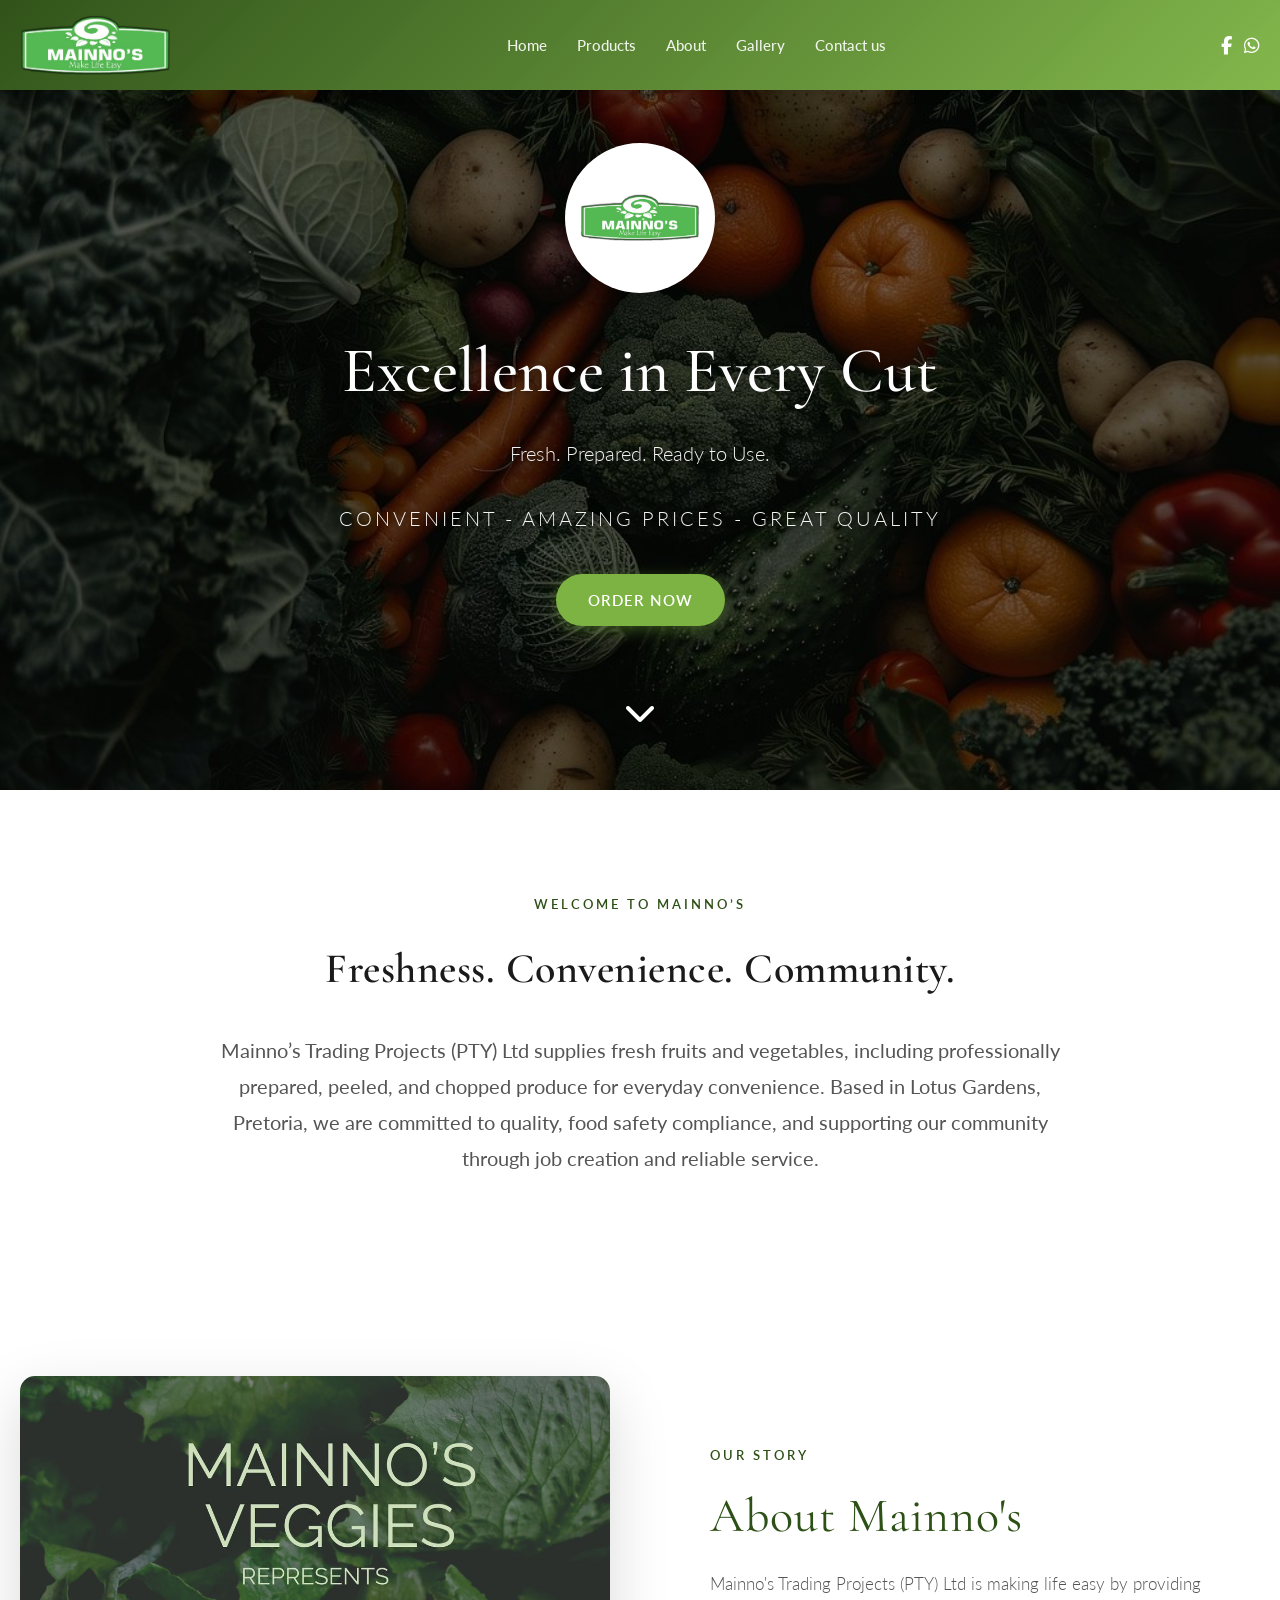
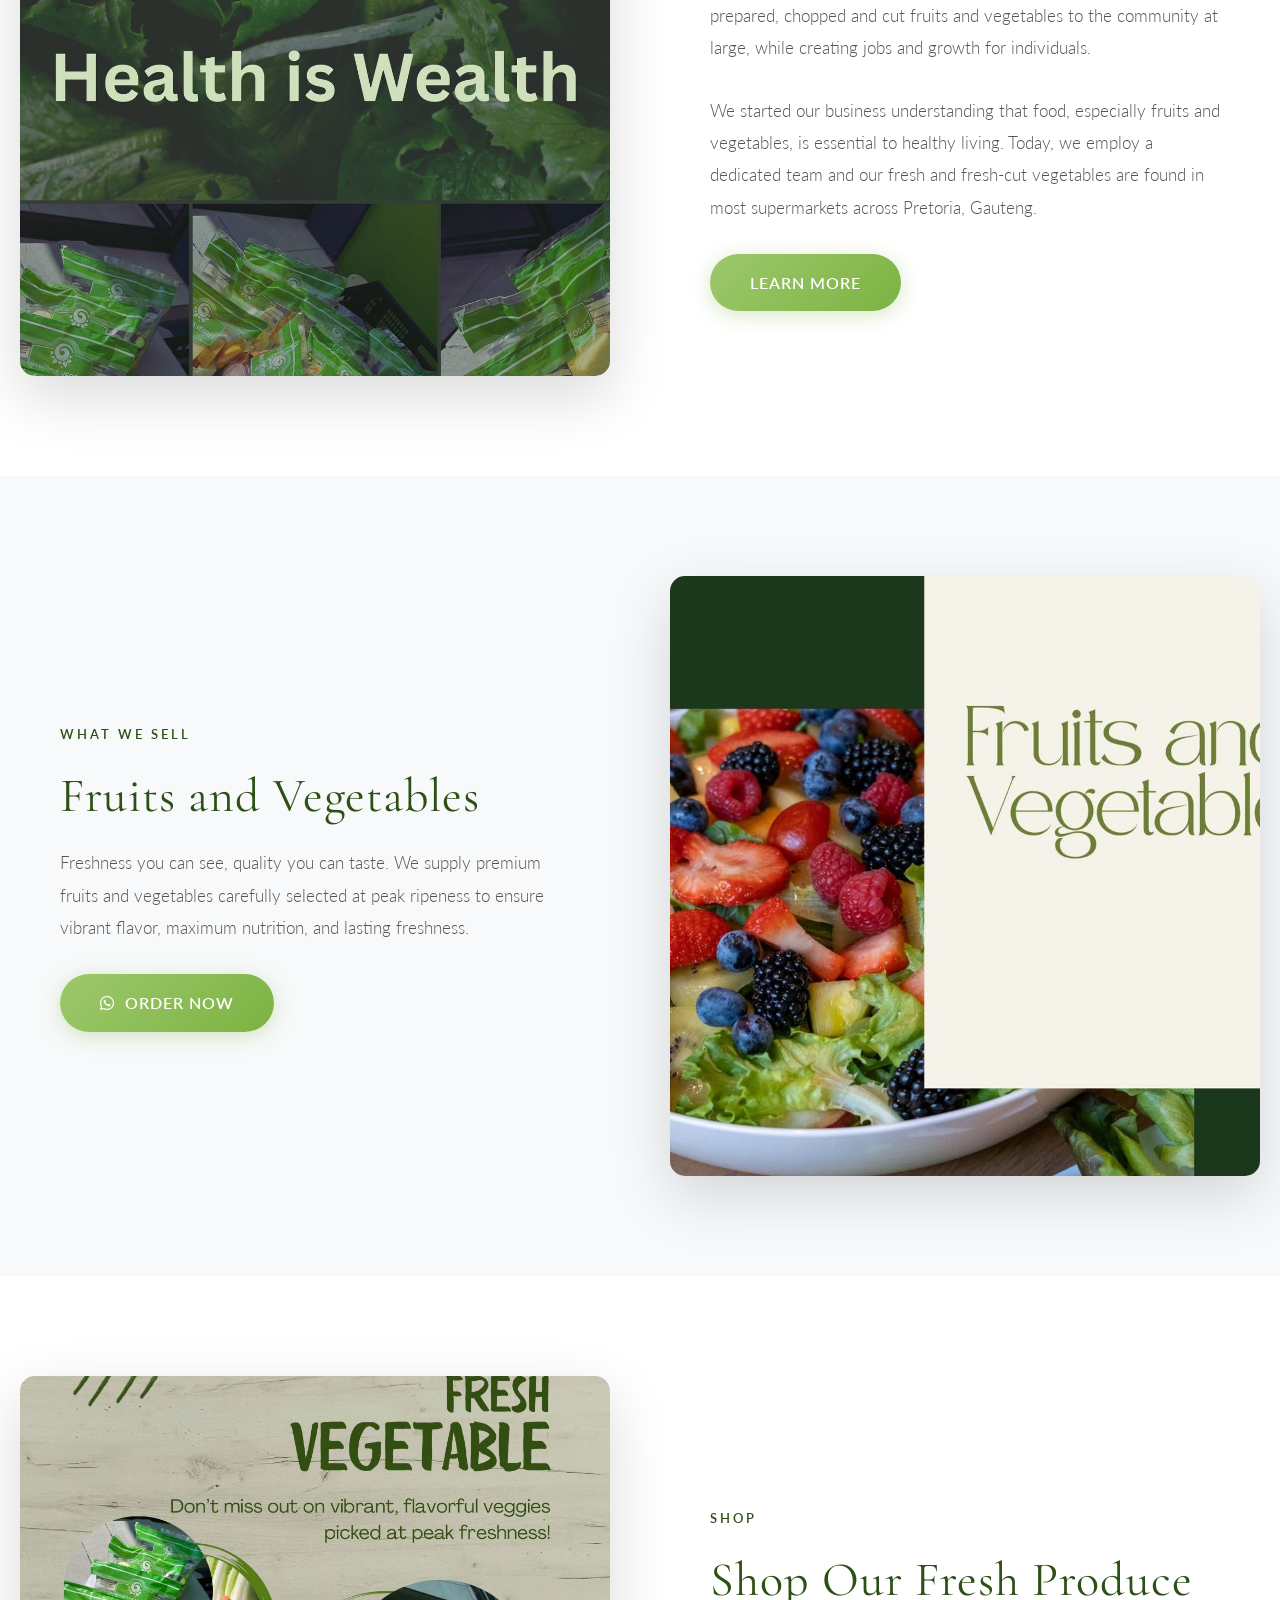
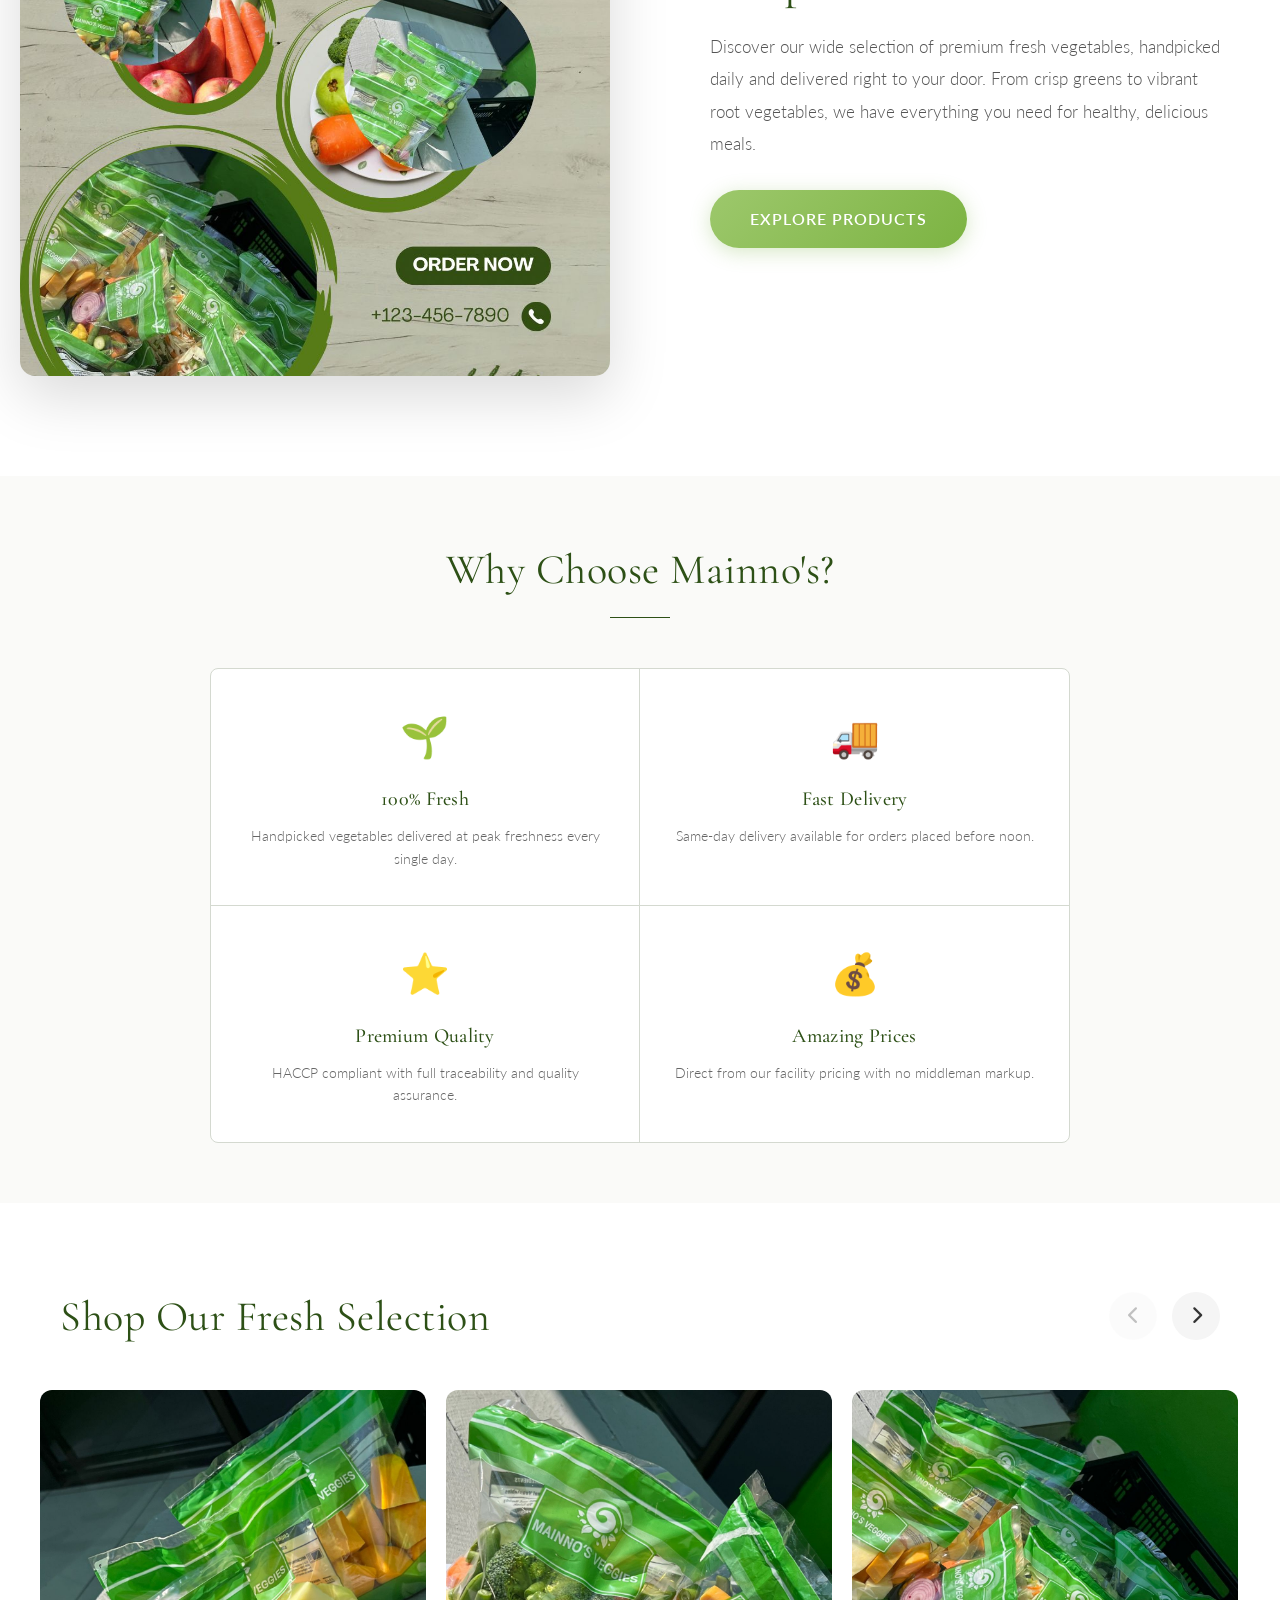
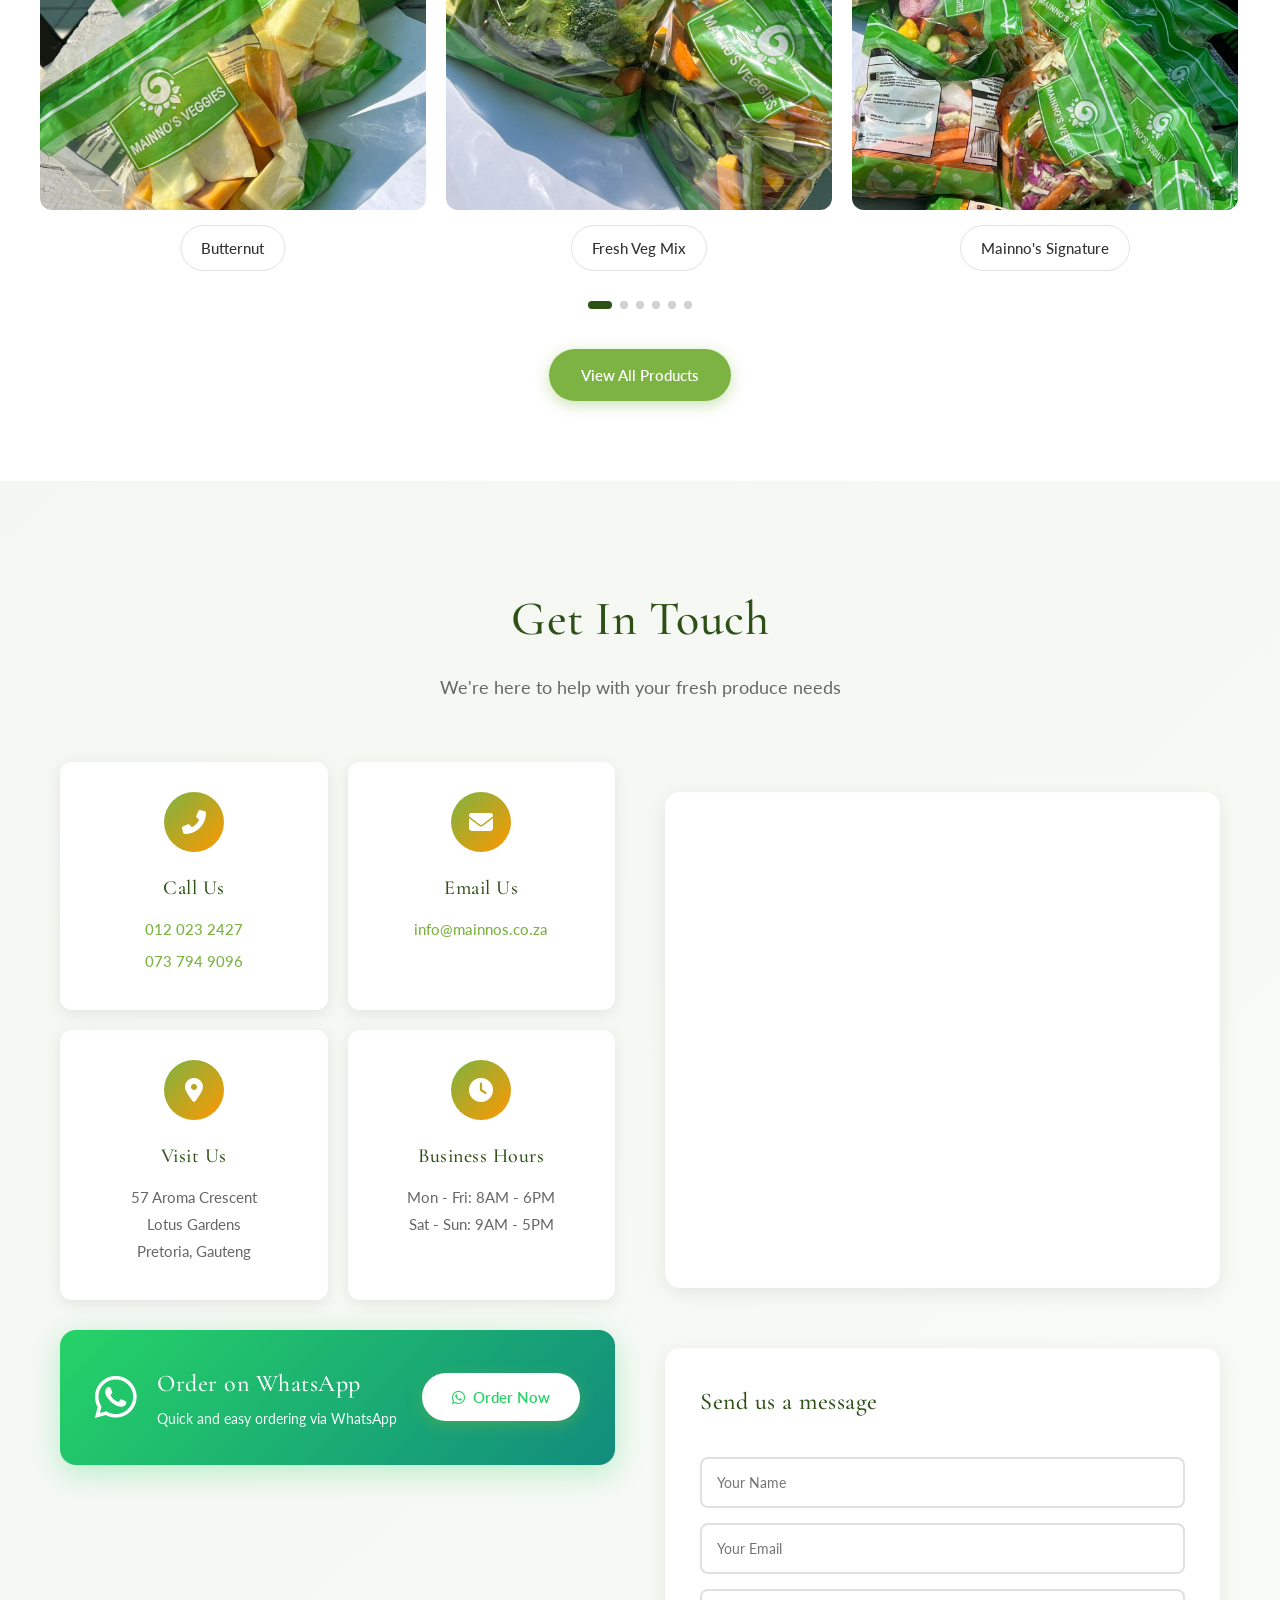
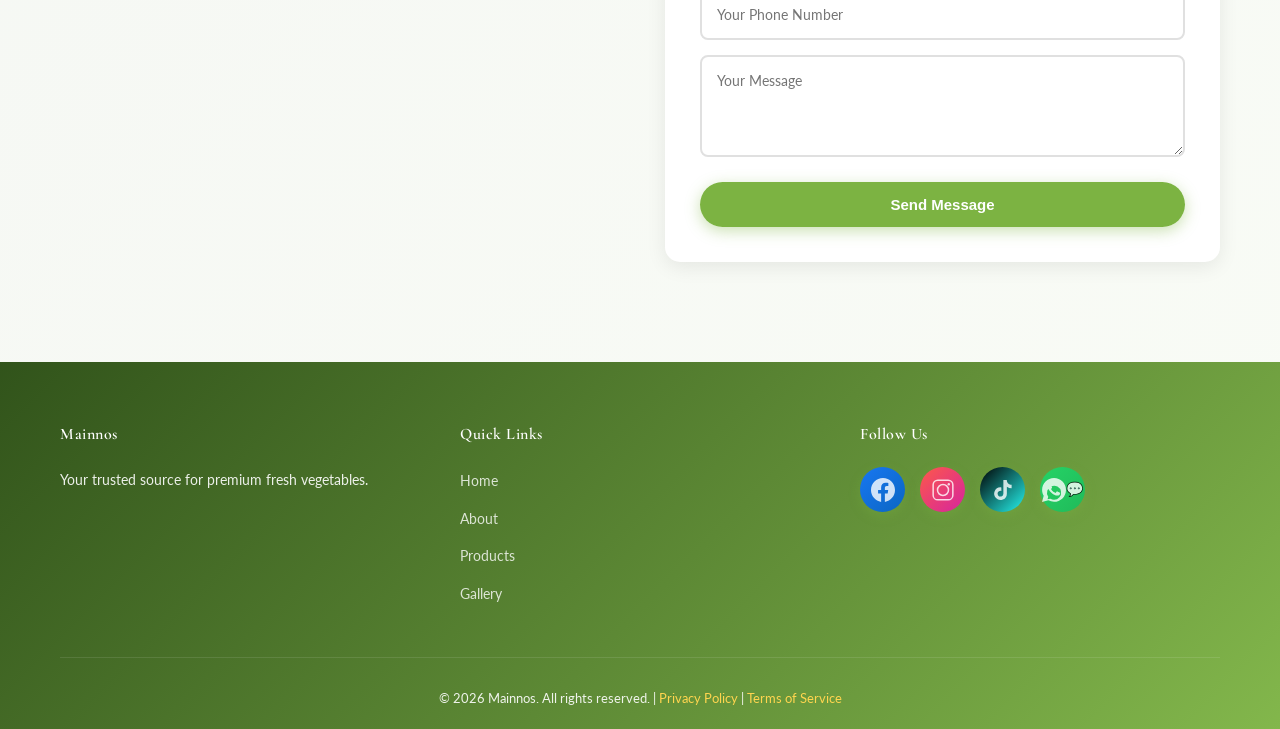
<file: index.html>
<!DOCTYPE html>
<html lang="en">
<head>
    <meta charset="UTF-8">
    <meta name="viewport" content="width=device-width, initial-scale=1.0">
    <title>Mainnos - Premium Fresh Vegetables</title>
    <link rel="preconnect" href="https://fonts.googleapis.com">
    <link rel="preconnect" href="https://fonts.gstatic.com" crossorigin>
    <link href="https://fonts.googleapis.com/css2?family=Cormorant+Garamond:wght@300;400;500;600;700&family=Lato:wght@300;400;700&display=swap" rel="stylesheet">
    <link rel="stylesheet" href="https://cdnjs.cloudflare.com/ajax/libs/font-awesome/6.5.1/css/all.min.css" integrity="sha512-DTOQO9RWCH3H0DmF6vnEb3nrFvNY9x2gF0QAsSxZJzDaRXll3PJLAkzLFtXohg2TN5T07z5BvIQnQTTQwccA==" crossorigin="anonymous" referrerpolicy="no-referrer" />
    <link rel="stylesheet" href="css/styles.css">
</head>
<body>
    <!-- Navigation -->
    <nav class="navbar">
        <div class="nav-container">
            <div class="logo">
                <img src="Images/logo.png" alt="Mainnos Logo" class="logo-img">
            </div>
            <ul class="nav-links">
                <li><a href="index.html">Home</a></li>
                <li><a href="products.html">Products</a></li>
                <li><a href="about.html">About</a></li>
                <li><a href="gallery.html">Gallery</a></li>
                <li><a href="#contact">Contact us</a></li>
            </ul>
            <div class="nav-right">
                <div class="nav-social">
                    <a href="https://www.facebook.com/share/1B1vnDeU1z/?mibextid=wwXIfr" target="_blank" class="nav-social-icon"><i class="fab fa-facebook-f"></i></a>
                    <a href="https://wa.me/27737949096" target="_blank" class="nav-social-icon"><i class="fab fa-whatsapp"></i></a>
                </div>
            </div>
            <div class="hamburger">
                <span></span>
                <span></span>
                <span></span>
            </div>
        </div>
    </nav>

    <!-- Hero Section -->
    <section class="hero" id="home" style="background-image: url('Images/Pic 4.jpg'); background-size: cover; background-position: center; background-repeat: no-repeat;">
        <div class="hero-content">
            <div class="hero-logo">
                <img src="Images/logo.png" alt="Mainnos Logo" class="hero-logo-img">
            </div>
            <h1>Excellence in Every Cut</h1>
            <p class="hero-subtitle">Fresh. Prepared. Ready to Use.</p>
            <p class="hero-features">CONVENIENT - AMAZING PRICES - GREAT QUALITY</p>
            <div class="cta-buttons">
                <a href="https://wa.me/27737949096?text=Hi%20Mainnos%2C%20I%20would%20like%20to%20place%20an%20order." target="_blank" class="btn btn-primary btn-order">Order Now</a>
            </div>
            <div class="hero-arrow">
                <i class="fas fa-chevron-down"></i>
            </div>
        </div>
        <div class="hero-background"></div>
    </section>

 <section class="content-section">
        <div class="container" style="max-width: 900px; text-align: center;">
            <span class="content-label">Welcome to Mainno’s</span>
            <h2 style="font-size: 42px; margin-bottom: 30px;">Freshness. Convenience. Community.</h2>
            <p style="font-size: 20px; line-height: 1.8; color: #555;">Mainno’s Trading Projects (PTY) Ltd supplies fresh fruits and vegetables, including professionally prepared, peeled, and chopped produce for everyday convenience. Based in Lotus Gardens, Pretoria, we are committed to quality, food safety compliance, and supporting our community through job creation and reliable service.</p>
        </div>
    </section>



    <!-- Home Section -->

    <section class="content-section" id="about">
        <div class="content-section-split">
            <div class="content-image">
                <img src="Images/Hero .jpeg" alt="About Mainnos" />
            </div>
            <div class="content-text">
                <span class="content-label">OUR STORY</span>
                <h2>About Mainno's</h2>
                <p>Mainno's Trading Projects (PTY) Ltd is making life easy by providing prepared, chopped and cut fruits and vegetables to the community at large, while creating jobs and growth for individuals.</p>
                <p>We started our business understanding that food, especially fruits and vegetables, is essential to healthy living. Today, we employ a dedicated team and our fresh and fresh-cut vegetables are found in most supermarkets across Pretoria, Gauteng.</p>
                <a href="#features" class="content-cta">Learn More</a>
            </div>
        </div>
    </section>
    

    <!-- Delivery Section -->
    <section class="content-section alt-bg">
        <div class="content-section-split reverse">
            <div class="content-image">
                <img src="Images/Fruits and Veg.jpeg" alt="Fruits and Vegetables" />
            </div>
            <div class="content-text">
                <span class="content-label">WHAT WE SELL</span>
                <h2>Fruits and Vegetables</h2>
                <p>Freshness you can see, quality you can taste. We supply premium fruits and vegetables carefully selected at peak ripeness to ensure vibrant flavor, maximum nutrition, and lasting freshness.</p>
                <a href="https://wa.me/27737949096?text=Hi%20Mainnos%2C%20I%20would%20like%20to%20place%20an%20order." target="_blank" class="content-cta"><i class="fab fa-whatsapp"></i> Order Now</a>
            </div>
        </div>
    </section>

    <!-- Shop Section -->
    <section class="content-section">
        <div class="content-section-split">
            <div class="content-image">
                <img src="Images/Picture.jpeg" alt="Fresh Vegetables" />
            </div>
            <div class="content-text">
                <span class="content-label">SHOP</span>
                <h2>Shop Our Fresh Produce</h2>
                <p>Discover our wide selection of premium fresh vegetables, handpicked daily and delivered right to your door. From crisp greens to vibrant root vegetables, we have everything you need for healthy, delicious meals.</p>
                <a href="products.html" class="content-cta">Explore Products</a>
            </div>
        </div>
    </section>




    <!-- Features Section -->
    <section class="features" id="features">
        <div class="container" style="max-width: 900px;">
            <h2>Why Choose Mainno's?</h2>
            <div class="features-compact">
                <div class="feature-item">
                    <div class="feature-icon">🌱</div>
                    <h3>100% Fresh</h3>
                    <p>Handpicked vegetables delivered at peak freshness every single day.</p>
                </div>
                <div class="feature-item">
                    <div class="feature-icon">🚚</div>
                    <h3>Fast Delivery</h3>
                    <p>Same-day delivery available for orders placed before noon.</p>
                </div>
                <div class="feature-item">
                    <div class="feature-icon">⭐</div>
                    <h3>Premium Quality</h3>
                    <p>HACCP compliant with full traceability and quality assurance.</p>
                </div>
                <div class="feature-item">
                    <div class="feature-icon">💰</div>
                    <h3>Amazing Prices</h3>
                    <p>Direct from our facility pricing with no middleman markup.</p>
                </div>
            </div>
        </div>
    </section>

    <!-- Featured Section -->
    <section class="featured">
        <div class="container-fluid" style="max-width: 1400px; padding: 0 40px;">
            <div class="featured-header">
                <h2>Shop Our Fresh Selection</h2>
                <div class="carousel-nav-buttons">
                    <button class="nav-arrow nav-prev" id="prevBtn" aria-label="Previous">
                        <i class="fas fa-chevron-left"></i>
                    </button>
                    <button class="nav-arrow nav-next" id="nextBtn" aria-label="Next">
                        <i class="fas fa-chevron-right"></i>
                    </button>
                </div>
            </div>
            
            <div class="products-carousel-wrapper">
                <div class="products-carousel" id="featuredCarousel">
                    <div class="product-showcase">
                        <div class="showcase-image">
                            <img src="Images/Butternut.jpeg" alt="Butternut" />
                        </div>
                        <div class="product-label">Butternut</div>
                    </div>
                    <div class="product-showcase">
                        <div class="showcase-image">
                            <img src="Images/Fresh Veg.jpeg" alt="Fresh Veg" />
                        </div>
                        <div class="product-label">Fresh Veg Mix</div>
                    </div>
                    <div class="product-showcase">
                        <div class="showcase-image">
                            <img src="Images/Mainno's Veggies.jpeg" alt="Mainno's Veggies" />
                        </div>
                        <div class="product-label">Mainno's Signature</div>
                    </div>
                    <div class="product-showcase">
                        <div class="showcase-image">
                            <img src="Images/Mixed Vegetables.jpeg" alt="Mixed Vegetables" />
                        </div>
                        <div class="product-label">Mixed Vegetables</div>
                    </div>
                    <div class="product-showcase">
                        <div class="showcase-image">
                            <img src="Images/Veggies.jpeg" alt="Veggies" />
                        </div>
                        <div class="product-label">Organic Veggies</div>
                    </div>
                    <div class="product-showcase">
                        <div class="showcase-image">
                            <img src="Images/Veggies 2.jpeg" alt="Veggies 2" />
                        </div>
                        <div class="product-label">Premium Selection</div>
                    </div>
                    <div class="product-showcase">
                        <div class="showcase-image">
                            <img src="Images/Sale.jpeg" alt="Sale" />
                        </div>
                        <div class="product-label">Special Offers</div>
                    </div>
                    <div class="product-showcase">
                        <div class="showcase-image">
                            <img src="Images/General.jpeg" alt="General" />
                        </div>
                        <div class="product-label">Daily Essentials</div>
                    </div>
                </div>
            </div>
            
            <div class="carousel-progress" id="indicators"></div>
            
            <div class="cta-section">
                <a href="products.html" class="btn btn-primary">View All Products</a>
            </div>
        </div>
    </section>

    <!-- Contact Section -->
    <section class="contact" id="contact">
        <div class="container">
            <h2>Get In Touch</h2>
            <p class="section-subtitle">We're here to help with your fresh produce needs</p>
            
            <div class="contact-content">
                <div class="contact-left">
                    <div class="contact-info-grid">
                        <div class="info-card">
                            <div class="info-icon">
                                <i class="fas fa-phone-alt"></i>
                            </div>
                            <h3>Call Us</h3>
                            <p><a href="tel:+27120232427">012 023 2427</a></p>
                            <p><a href="tel:+27737949096">073 794 9096</a></p>
                        </div>
                        
                        <div class="info-card">
                            <div class="info-icon">
                                <i class="fas fa-envelope"></i>
                            </div>
                            <h3>Email Us</h3>
                            <p><a href="mailto:info@mainnos.co.za">info@mainnos.co.za</a></p>
                        </div>
                        
                        <div class="info-card">
                            <div class="info-icon">
                                <i class="fas fa-map-marker-alt"></i>
                            </div>
                            <h3>Visit Us</h3>
                            <p>57 Aroma Crescent<br>Lotus Gardens<br>Pretoria, Gauteng</p>
                        </div>
                        
                        <div class="info-card">
                            <div class="info-icon">
                                <i class="fas fa-clock"></i>
                            </div>
                            <h3>Business Hours</h3>
                            <p>Mon - Fri: 8AM - 6PM<br>Sat - Sun: 9AM - 5PM</p>
                        </div>
                    </div>
                    
                    <div class="whatsapp-cta">
                        <div class="whatsapp-content">
                            <i class="fab fa-whatsapp"></i>
                            <div>
                                <h3>Order on WhatsApp</h3>
                                <p>Quick and easy ordering via WhatsApp</p>
                            </div>
                        </div>
                        <a href="https://wa.me/27737949096?text=Hi%20Mainnos%2C%20I%20would%20like%20to%20place%20an%20order." target="_blank" class="btn btn-primary">
                            <i class="fab fa-whatsapp"></i> Order Now
                        </a>
                    </div>
                </div>
                
                <div class="contact-right">
                    <div class="map-container">
                        <iframe src="https://www.google.com/maps/embed?pb=!1m18!1m12!1m3!1d3592.7164906847726!2d25.747924!3d-25.716458!2m3!1f0!2f0!3f0!3m2!1i1024!2i768!4f13.1!3m3!1m2!1s0x1e9527f47a4e4b43%3A0xf5e4a5e6e6e6e6e6!2s57%20Aroma%20Crescent%2C%20Lotus%20Gardens%2C%20Pretoria%2C%200082!5e0!3m2!1sen!2za!4v" width="100%" height="450" style="border:0; border-radius: 12px;" allowfullscreen="" loading="lazy" referrerpolicy="no-referrer-when-downgrade"></iframe>
                    </div>
                    
                    <form class="contact-form">
                        <h3>Send us a message</h3>
                        <input type="text" placeholder="Your Name" required>
                        <input type="email" placeholder="Your Email" required>
                        <input type="tel" placeholder="Your Phone Number">
                        <textarea placeholder="Your Message" rows="4" required></textarea>
                        <button type="submit" class="btn btn-primary">Send Message</button>
                    </form>
                </div>
            </div>
        </div>
    </section>

    <!-- Footer -->
    <footer class="footer">
        <div class="container">
            <div class="footer-content">
                <div class="footer-section">
                    <h4>Mainnos</h4>
                    <p>Your trusted source for premium fresh vegetables.</p>
                </div>
                <div class="footer-section">
                    <h4>Quick Links</h4>
                    <ul>
                        <li><a href="#home">Home</a></li>
                        <li><a href="#about">About</a></li>
                        <li><a href="products.html">Products</a></li>
                        <li><a href="gallery.html">Gallery</a></li>
                    </ul>
                </div>
                <div class="footer-section">
                    <h4>Follow Us</h4>
                    <div class="social-links">
                        <a href="https://www.facebook.com/share/1B1vnDeU1z/?mibextid=wwXIfr" target="_blank" class="social-icon facebook-icon" title="Facebook">
                            <svg viewBox="0 0 24 24" fill="currentColor" xmlns="http://www.w3.org/2000/svg">
                                <path d="M24 12.073c0-6.627-5.373-12-12-12s-12 5.373-12 12c0 5.99 4.388 10.954 10.125 11.854v-8.385H7.078v-3.47h3.047V9.43c0-3.007 1.792-4.669 4.533-4.669 1.312 0 2.686.235 2.686.235v2.953H15.83c-1.491 0-1.956.925-1.956 1.874v2.25h3.328l-.532 3.47h-2.796v8.385C19.612 23.027 24 18.062 24 12.073z"/>
                            </svg>
                        </a>
                        <a href="https://www.instagram.com/mainnosveg?igsh=MXU0N2Q3aWkzaGhnNQ%3D%3D&utm_source=qr" target="_blank" class="social-icon instagram-icon" title="Instagram">
                            <svg viewBox="0 0 24 24" fill="currentColor" xmlns="http://www.w3.org/2000/svg">
                                <rect x="2.15" y="2.15" width="19.7" height="19.7" rx="4.7" ry="4.7" fill="none" stroke="currentColor" stroke-width="1.5"/>
                                <circle cx="12" cy="12" r="5.5" fill="none" stroke="currentColor" stroke-width="1.5"/>
                                <circle cx="17.8" cy="6.2" r="1.2" fill="currentColor"/>
                            </svg>
                        </a>
                        <a href="https://www.tiktok.com/@mainnosveggies?_r=1&_t=ZS-94Lwct6PF6W" target="_blank" class="social-icon tiktok-icon" title="TikTok">
                            <svg viewBox="0 0 24 24" fill="currentColor" xmlns="http://www.w3.org/2000/svg">
                                <path d="M19.59 6.69a4.83 4.83 0 0 1-3.77-4.25V2h-3.45v13.67a2.89 2.89 0 0 1-5.2 1.74 2.89 2.89 0 0 1 2.31-4.64 2.93 2.93 0 0 1 .88.13V9.4a6.84 6.84 0 0 0-1-.05A6.33 6.33 0 0 0 5 20.1a6.34 6.34 0 0 0 10.86-4.43v-7a8.16 8.16 0 0 0 4.77 1.52v-3.4a4.85 4.85 0 0 1-1-.1z"/>
                            </svg>
                        </a>
                        <a href="https://wa.me/27737949096" target="_blank" class="social-icon whatsapp-icon" title="WhatsApp">
                            <svg viewBox="0 0 24 24" fill="currentColor" xmlns="http://www.w3.org/2000/svg">
                                <path d="M17.472 14.382c-.297-.149-1.758-.867-2.03-.967-.273-.099-.471-.148-.67.15-.197.297-.767.966-.94 1.164-.173.199-.347.223-.644.075-.297-.15-1.255-.463-2.39-1.475-.883-.788-1.48-1.761-1.653-2.059-.173-.297-.018-.458.13-.606.134-.133.298-.347.446-.52.149-.174.198-.298.298-.497.099-.198.05-.371-.025-.52-.075-.149-.669-1.612-.916-2.207-.242-.579-.487-.5-.67-.51-.173-.008-.371-.01-.57-.01-.198 0-.52.074-.792.372-.272.297-1.04 1.016-1.04 2.479 0 1.462 1.065 2.875 1.213 3.074.149.198 2.096 3.2 5.076 4.487.709.306 1.262.489 1.694.625.712.227 1.36.195 1.871.118.571-.085 1.758-.719 2.006-1.413.248-.694.248-1.289.173-1.413-.074-.124-.272-.198-.57-.347m-5.421 7.403h-.004a7.03 7.03 0 0 1-3.582-.978l-.257-.153-2.654.694.708-2.588-.168-.267a7.033 7.033 0 1 1 5.957 3.293M20.52 3.449C18.24 1.245 15.24 0 12.045 0 5.463 0 .104 5.334.101 11.893c0 2.096.549 4.14 1.595 5.945L0 24l6.335-1.652a12.062 12.062 0 0 0 5.703 1.448h.005c6.58 0 11.94-5.334 11.943-11.893 0-3.176-1.238-6.165-3.466-8.454"/>
                            </svg>
                        </a>
                    </div>
                </div>
            </div>
            <div class="footer-bottom">
                <p>&copy; 2026 Mainnos. All rights reserved. | <a href="#">Privacy Policy</a> | <a href="#">Terms of Service</a></p>
            </div>
        </div>
    </footer>

    <script src="js/script.js"></script>
</body>
</html>
</file>
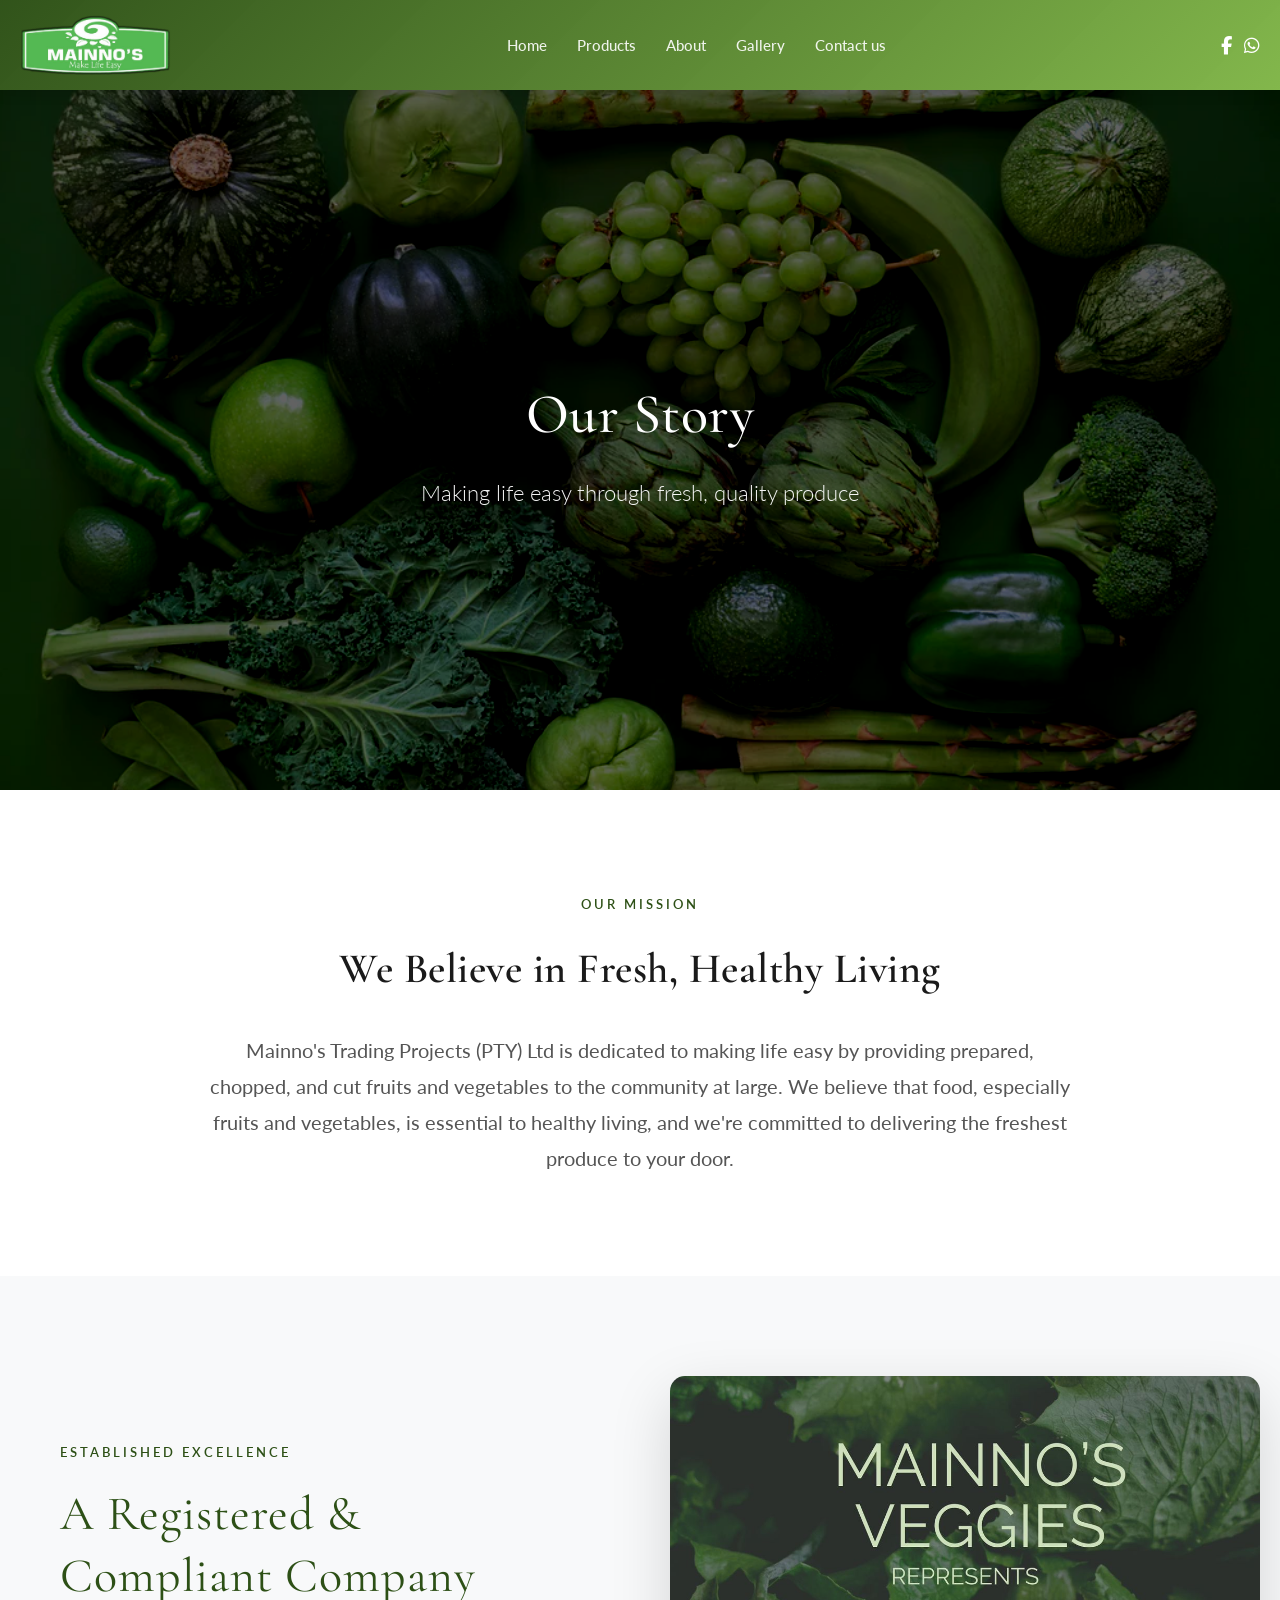
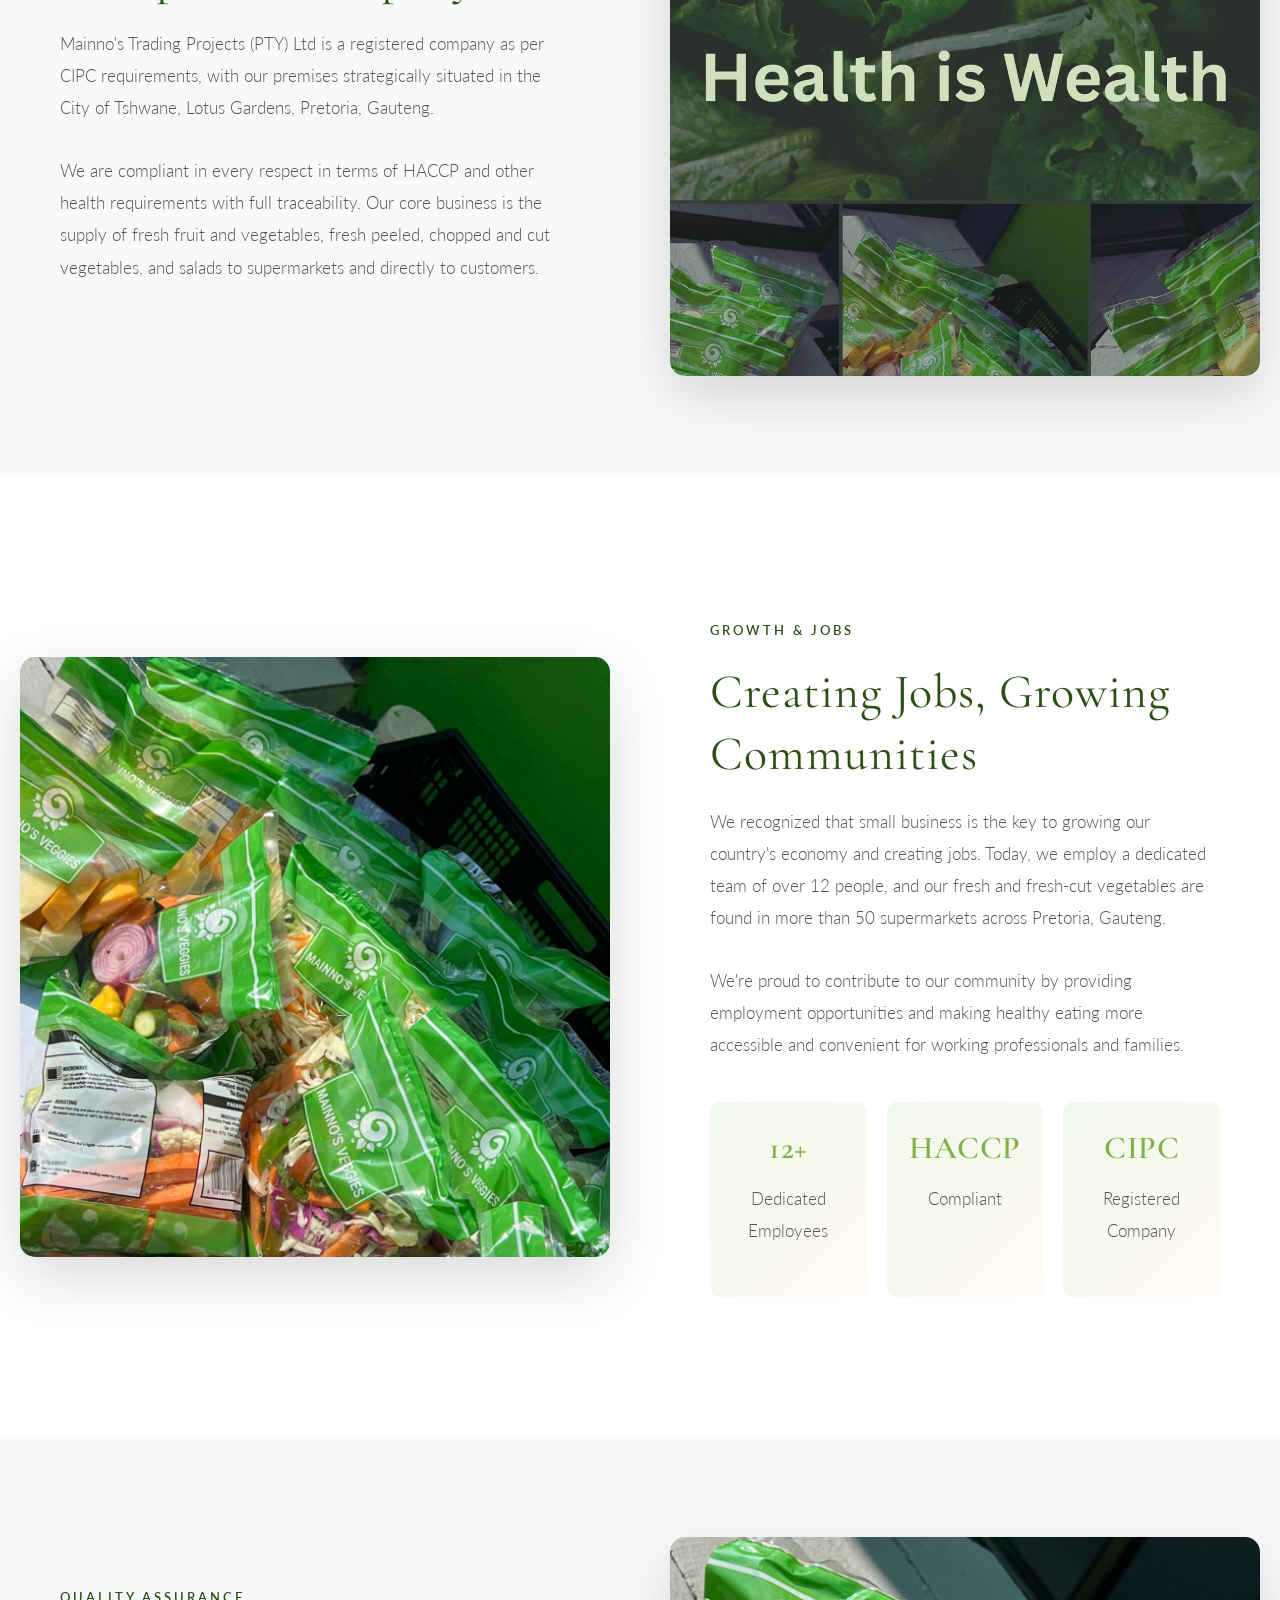
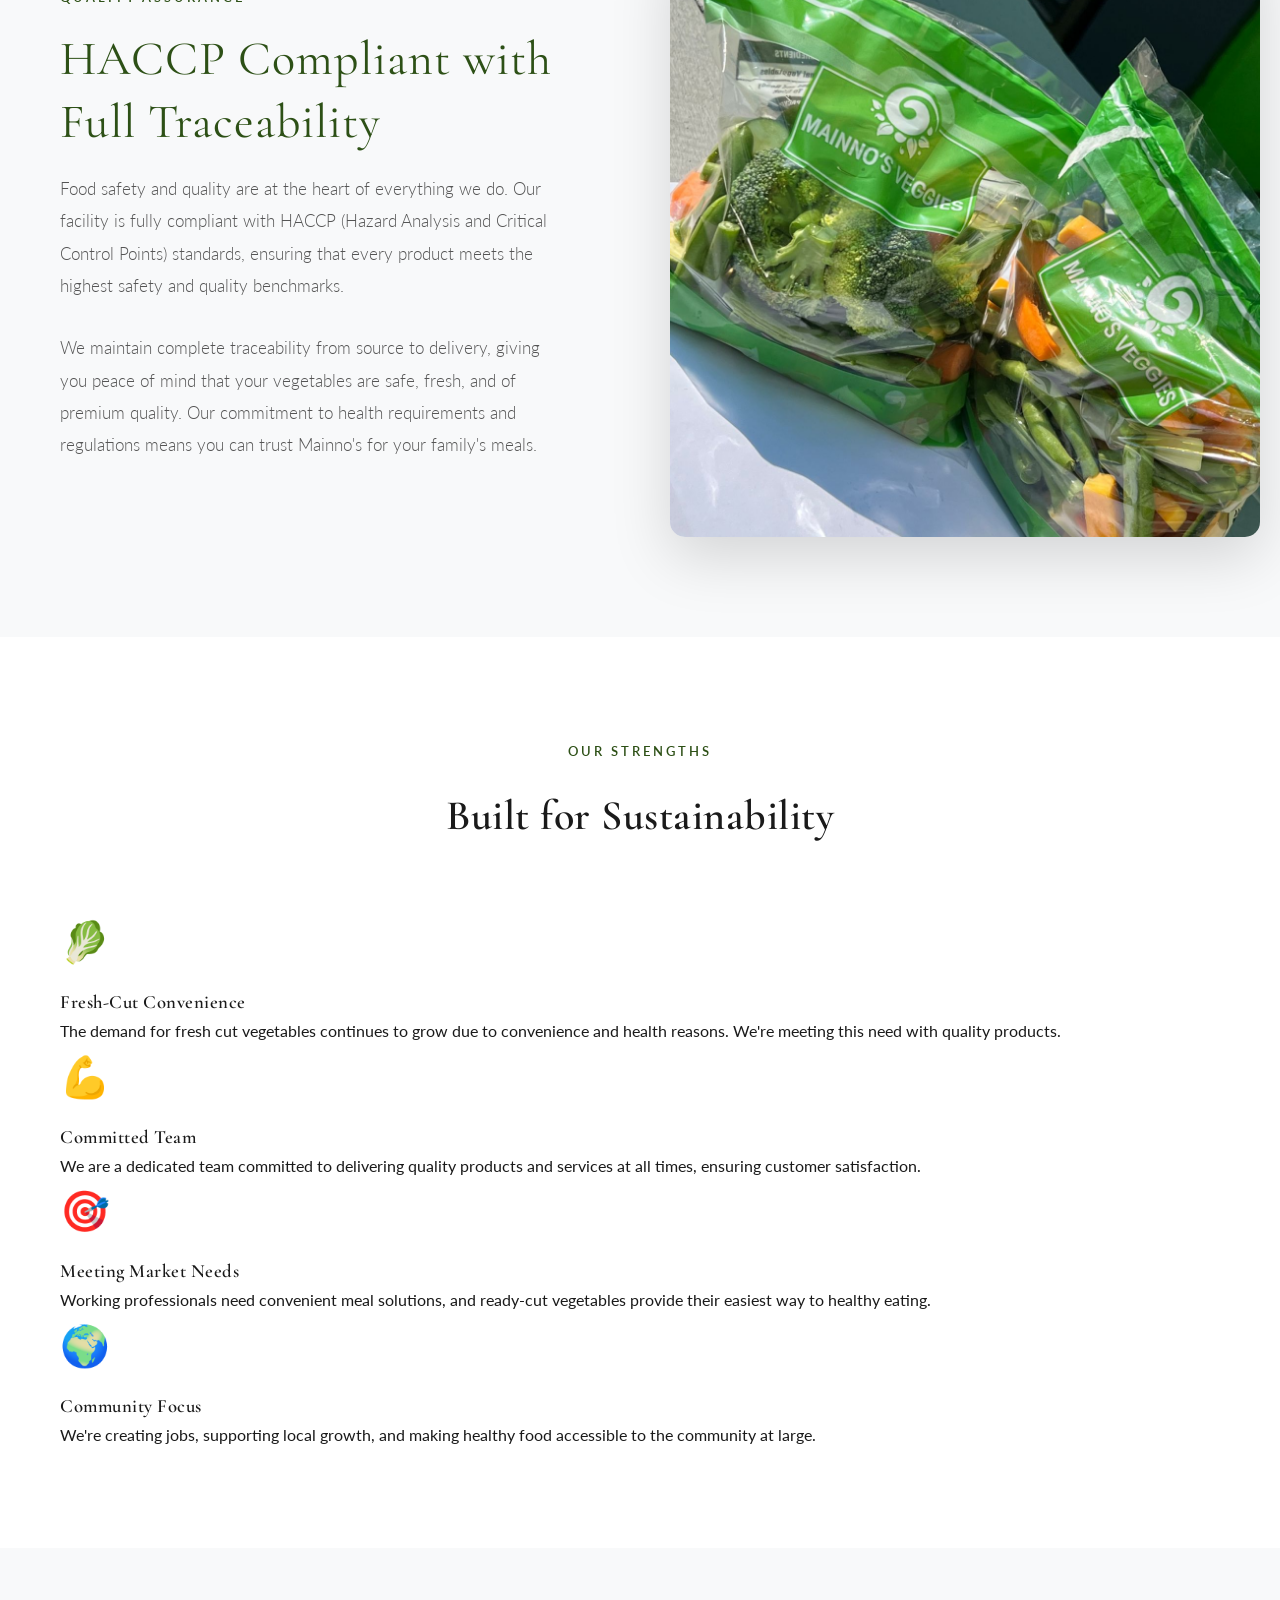
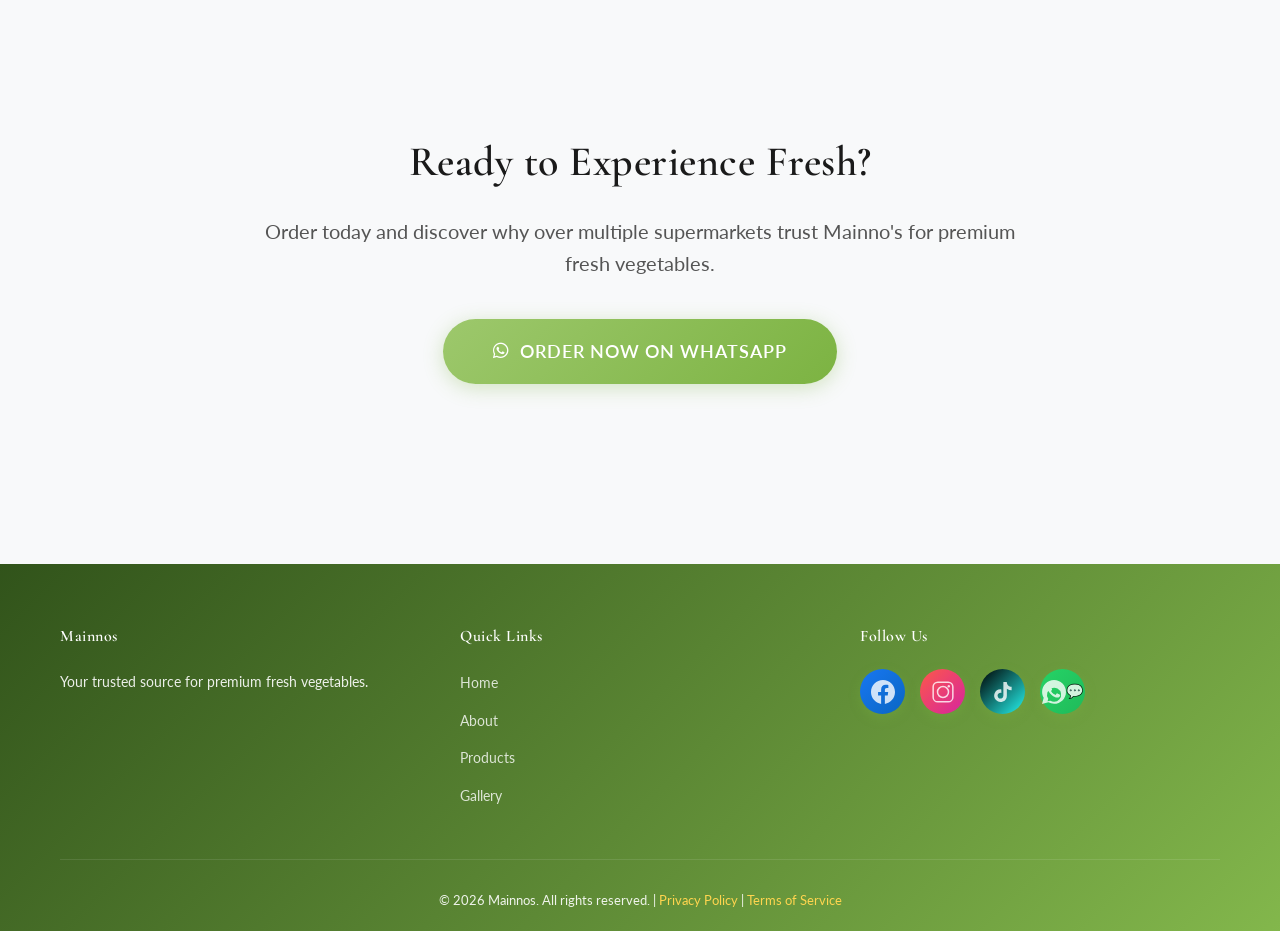
<file: about.html>
<!DOCTYPE html>
<html lang="en">
<head>
    <meta charset="UTF-8">
    <meta name="viewport" content="width=device-width, initial-scale=1.0">
    <title>About Us - Mainnos</title>
    <link rel="preconnect" href="https://fonts.googleapis.com">
    <link rel="preconnect" href="https://fonts.gstatic.com" crossorigin>
    <link href="https://fonts.googleapis.com/css2?family=Cormorant+Garamond:wght@300;400;500;600;700&family=Lato:wght@300;400;700&display=swap" rel="stylesheet">
    <link rel="stylesheet" href="https://cdnjs.cloudflare.com/ajax/libs/font-awesome/6.5.1/css/all.min.css" integrity="sha512-DTOQO9RWCH3H0DmF6vnEb3nrFvNY9x2gF0QAsSxZJzDaRXll3PJLAkzLFtXohg2TN5T07z5BvIQnQTTQwccA==" crossorigin="anonymous" referrerpolicy="no-referrer" />
    <link rel="stylesheet" href="css/styles.css">
</head>
<body>
    <!-- Navigation -->
    <nav class="navbar">
        <div class="nav-container">
            <div class="logo">
                <img src="Images/logo.png" alt="Mainnos Logo" class="logo-img">
            </div>
            <ul class="nav-links">
                <li><a href="index.html">Home</a></li>
                <li><a href="products.html">Products</a></li>
                <li><a href="about.html" class="active">About</a></li>
                <li><a href="gallery.html">Gallery</a></li>
                <li><a href="index.html#contact">Contact us</a></li>
            </ul>
            <div class="nav-right">
                <div class="nav-social">
                    <a href="https://www.facebook.com/share/1B1vnDeU1z/?mibextid=wwXIfr" target="_blank" class="nav-social-icon"><i class="fab fa-facebook-f"></i></a>
                    <a href="https://wa.me/27737949096" target="_blank" class="nav-social-icon"><i class="fab fa-whatsapp"></i></a>
                </div>
            </div>
            <div class="hamburger">
                <span></span>
                <span></span>
                <span></span>
            </div>
        </div>
    </nav>

    <!-- Page Hero -->
    <section class="page-hero" style="background-image: url('Images/Pic\ 1.webp');">
        <div class="page-hero-content">
            <h1>Our Story</h1>
            <p class="page-hero-subtitle">Making life easy through fresh, quality produce</p>
        </div>
    </section>

    <!-- Our Mission -->
    <section class="content-section">
        <div class="container" style="max-width: 900px; text-align: center;">
            <span class="content-label">OUR MISSION</span>
            <h2 style="font-size: 42px; margin-bottom: 30px;">We Believe in Fresh, Healthy Living</h2>
            <p style="font-size: 20px; line-height: 1.8; color: #555;">Mainno's Trading Projects (PTY) Ltd is dedicated to making life easy by providing prepared, chopped, and cut fruits and vegetables to the community at large. We believe that food, especially fruits and vegetables, is essential to healthy living, and we're committed to delivering the freshest produce to your door.</p>
        </div>
    </section>

    <!-- Company Background -->
    <section class="content-section alt-bg">
        <div class="content-section-split">
            <div class="content-text">
                <span class="content-label">ESTABLISHED EXCELLENCE</span>
                <h2>A Registered & Compliant Company</h2>
                <p>Mainno's Trading Projects (PTY) Ltd is a registered company as per CIPC requirements, with our premises strategically situated in the City of Tshwane, Lotus Gardens, Pretoria, Gauteng.</p>
                <p>We are compliant in every respect in terms of HACCP and other health requirements with full traceability. Our core business is the supply of fresh fruit and vegetables, fresh peeled, chopped and cut vegetables, and salads to supermarkets and directly to customers.</p>
            </div>
            <div class="content-image">
                <img src="Images/Hero .jpeg" alt="Mainnos Facility" />
            </div>
        </div>
    </section>

    <!-- Our Growth -->
    <section class="content-section">
        <div class="content-section-split reverse">
            <div class="content-text">
                <span class="content-label">GROWTH & JOBS</span>
                <h2>Creating Jobs, Growing Communities</h2>
                <p>We recognized that small business is the key to growing our country's economy and creating jobs. Today, we employ a dedicated team of over 12 people, and our fresh and fresh-cut vegetables are found in more than 50 supermarkets across Pretoria, Gauteng.</p>
                <p>We're proud to contribute to our community by providing employment opportunities and making healthy eating more accessible and convenient for working professionals and families.</p>
                <div class="about-stats" style="display: grid; grid-template-columns: repeat(3, 1fr); gap: 20px; margin-top: 40px;">
                    <div class="stat">
                        <h4>12+</h4>
                        <p>Dedicated Employees</p>
                    </div>
                    <div class="stat">
                        <h4>HACCP</h4>
                        <p>Compliant</p>
                    </div>
                    <div class="stat">
                        <h4>CIPC</h4>
                        <p>Registered Company</p>
                    </div>
                </div>
            </div>
            <div class="content-image">
                <img src="Images/Mainno's Veggies.jpeg" alt="Mainnos Team" />
            </div>
        </div>
    </section>

    <!-- Quality & Traceability -->
    <section class="content-section alt-bg">
        <div class="content-section-split">
            <div class="content-text">
                <span class="content-label">QUALITY ASSURANCE</span>
                <h2>HACCP Compliant with Full Traceability</h2>
                <p>Food safety and quality are at the heart of everything we do. Our facility is fully compliant with HACCP (Hazard Analysis and Critical Control Points) standards, ensuring that every product meets the highest safety and quality benchmarks.</p>
                <p>We maintain complete traceability from source to delivery, giving you peace of mind that your vegetables are safe, fresh, and of premium quality. Our commitment to health requirements and regulations means you can trust Mainno's for your family's meals.</p>
            </div>
            <div class="content-image">
                <img src="Images/Fresh Veg.jpeg" alt="Quality Control" />
            </div>
        </div>
    </section>

    <!-- Sustainability & Strengths -->
    <section class="content-section">
        <div class="container" style="max-width: 1200px;">
            <div style="text-align: center; margin-bottom: 60px;">
                <span class="content-label">OUR STRENGTHS</span>
                <h2 style="font-size: 42px;">Built for Sustainability</h2>
            </div>
            <div class="features-grid">
                <div class="feature-card">
                    <div class="feature-icon">🥬</div>
                    <h3>Fresh-Cut Convenience</h3>
                    <p>The demand for fresh cut vegetables continues to grow due to convenience and health reasons. We're meeting this need with quality products.</p>
                </div>
                <div class="feature-card">
                    <div class="feature-icon">💪</div>
                    <h3>Committed Team</h3>
                    <p>We are a dedicated team committed to delivering quality products and services at all times, ensuring customer satisfaction.</p>
                </div>
                <div class="feature-card">
                    <div class="feature-icon">🎯</div>
                    <h3>Meeting Market Needs</h3>
                    <p>Working professionals need convenient meal solutions, and ready-cut vegetables provide their easiest way to healthy eating.</p>
                </div>
                <div class="feature-card">
                    <div class="feature-icon">🌍</div>
                    <h3>Community Focus</h3>
                    <p>We're creating jobs, supporting local growth, and making healthy food accessible to the community at large.</p>
                </div>
            </div>
        </div>
    </section>

    <!-- Call to Action -->
    <section class="content-section alt-bg">
        <div class="container" style="max-width: 800px; text-align: center; padding: 80px 20px;">
            <h2 style="font-size: 42px; margin-bottom: 20px;">Ready to Experience Fresh?</h2>
            <p style="font-size: 20px; color: #555; margin-bottom: 40px;">Order today and discover why over multiple supermarkets trust Mainno's for premium fresh vegetables.</p>
            <a href="https://wa.me/27737949096?text=Hi%20Mainnos%2C%20I%20would%20like%20to%20place%20an%20order." target="_blank" class="content-cta" style="font-size: 18px; padding: 18px 50px;">
                <i class="fab fa-whatsapp"></i> Order Now on WhatsApp
            </a>
        </div>
    </section>

    <!-- Footer -->
    <footer class="footer">
        <div class="container">
            <div class="footer-content">
                <div class="footer-section">
                    <h4>Mainnos</h4>
                    <p>Your trusted source for premium fresh vegetables.</p>
                </div>
                <div class="footer-section">
                    <h4>Quick Links</h4>
                    <ul>
                        <li><a href="index.html">Home</a></li>
                        <li><a href="about.html">About</a></li>
                        <li><a href="products.html">Products</a></li>
                        <li><a href="gallery.html">Gallery</a></li>
                    </ul>
                </div>
                <div class="footer-section">
                    <h4>Follow Us</h4>
                    <div class="social-links">
                        <a href="https://www.facebook.com/share/1B1vnDeU1z/?mibextid=wwXIfr" target="_blank" class="social-icon facebook-icon" title="Facebook">
                            <svg viewBox="0 0 24 24" fill="currentColor" xmlns="http://www.w3.org/2000/svg">
                                <path d="M24 12.073c0-6.627-5.373-12-12-12s-12 5.373-12 12c0 5.99 4.388 10.954 10.125 11.854v-8.385H7.078v-3.47h3.047V9.43c0-3.007 1.792-4.669 4.533-4.669 1.312 0 2.686.235 2.686.235v2.953H15.83c-1.491 0-1.956.925-1.956 1.874v2.25h3.328l-.532 3.47h-2.796v8.385C19.612 23.027 24 18.062 24 12.073z"/>
                            </svg>
                        </a>
                        <a href="https://www.instagram.com/mainnosveg?igsh=MXU0N2Q3aWkzaGhnNQ%3D%3D&utm_source=qr" target="_blank" class="social-icon instagram-icon" title="Instagram">
                            <svg viewBox="0 0 24 24" fill="currentColor" xmlns="http://www.w3.org/2000/svg">
                                <rect x="2.15" y="2.15" width="19.7" height="19.7" rx="4.7" ry="4.7" fill="none" stroke="currentColor" stroke-width="1.5"/>
                                <circle cx="12" cy="12" r="5.5" fill="none" stroke="currentColor" stroke-width="1.5"/>
                                <circle cx="17.8" cy="6.2" r="1.2" fill="currentColor"/>
                            </svg>
                        </a>
                        <a href="https://www.tiktok.com/@mainnosveggies?_r=1&_t=ZS-94Lwct6PF6W" target="_blank" class="social-icon tiktok-icon" title="TikTok">
                            <svg viewBox="0 0 24 24" fill="currentColor" xmlns="http://www.w3.org/2000/svg">
                                <path d="M19.59 6.69a4.83 4.83 0 0 1-3.77-4.25V2h-3.45v13.67a2.89 2.89 0 0 1-5.2 1.74 2.89 2.89 0 0 1 2.31-4.64 2.93 2.93 0 0 1 .88.13V9.4a6.84 6.84 0 0 0-1-.05A6.33 6.33 0 0 0 5 20.1a6.34 6.34 0 0 0 10.86-4.43v-7a8.16 8.16 0 0 0 4.77 1.52v-3.4a4.85 4.85 0 0 1-1-.1z"/>
                            </svg>
                        </a>
                        <a href="https://wa.me/27737949096" target="_blank" class="social-icon whatsapp-icon" title="WhatsApp">
                            <svg viewBox="0 0 24 24" fill="currentColor" xmlns="http://www.w3.org/2000/svg">
                                <path d="M17.472 14.382c-.297-.149-1.758-.867-2.03-.967-.273-.099-.471-.148-.67.15-.197.297-.767.966-.94 1.164-.173.199-.347.223-.644.075-.297-.15-1.255-.463-2.39-1.475-.883-.788-1.48-1.761-1.653-2.059-.173-.297-.018-.458.13-.606.134-.133.298-.347.446-.52.149-.174.198-.298.298-.497.099-.198.05-.371-.025-.52-.075-.149-.669-1.612-.916-2.207-.242-.579-.487-.5-.67-.51-.173-.008-.371-.01-.57-.01-.198 0-.52.074-.792.372-.272.297-1.04 1.016-1.04 2.479 0 1.462 1.065 2.875 1.213 3.074.149.198 2.096 3.2 5.076 4.487.709.306 1.262.489 1.694.625.712.227 1.36.195 1.871.118.571-.085 1.758-.719 2.006-1.413.248-.694.248-1.289.173-1.413-.074-.124-.272-.198-.57-.347m-5.421 7.403h-.004a7.03 7.03 0 0 1-3.582-.978l-.257-.153-2.654.694.708-2.588-.168-.267a7.033 7.033 0 1 1 5.957 3.293M20.52 3.449C18.24 1.245 15.24 0 12.045 0 5.463 0 .104 5.334.101 11.893c0 2.096.549 4.14 1.595 5.945L0 24l6.335-1.652a12.062 12.062 0 0 0 5.703 1.448h.005c6.58 0 11.94-5.334 11.943-11.893 0-3.176-1.238-6.165-3.466-8.454"/>
                            </svg>
                        </a>
                    </div>
                </div>
            </div>
            <div class="footer-bottom">
                <p>&copy; 2026 Mainnos. All rights reserved. | <a href="#">Privacy Policy</a> | <a href="#">Terms of Service</a></p>
            </div>
        </div>
    </footer>

    <script src="js/script.js"></script>
</body>
</html>
</file>
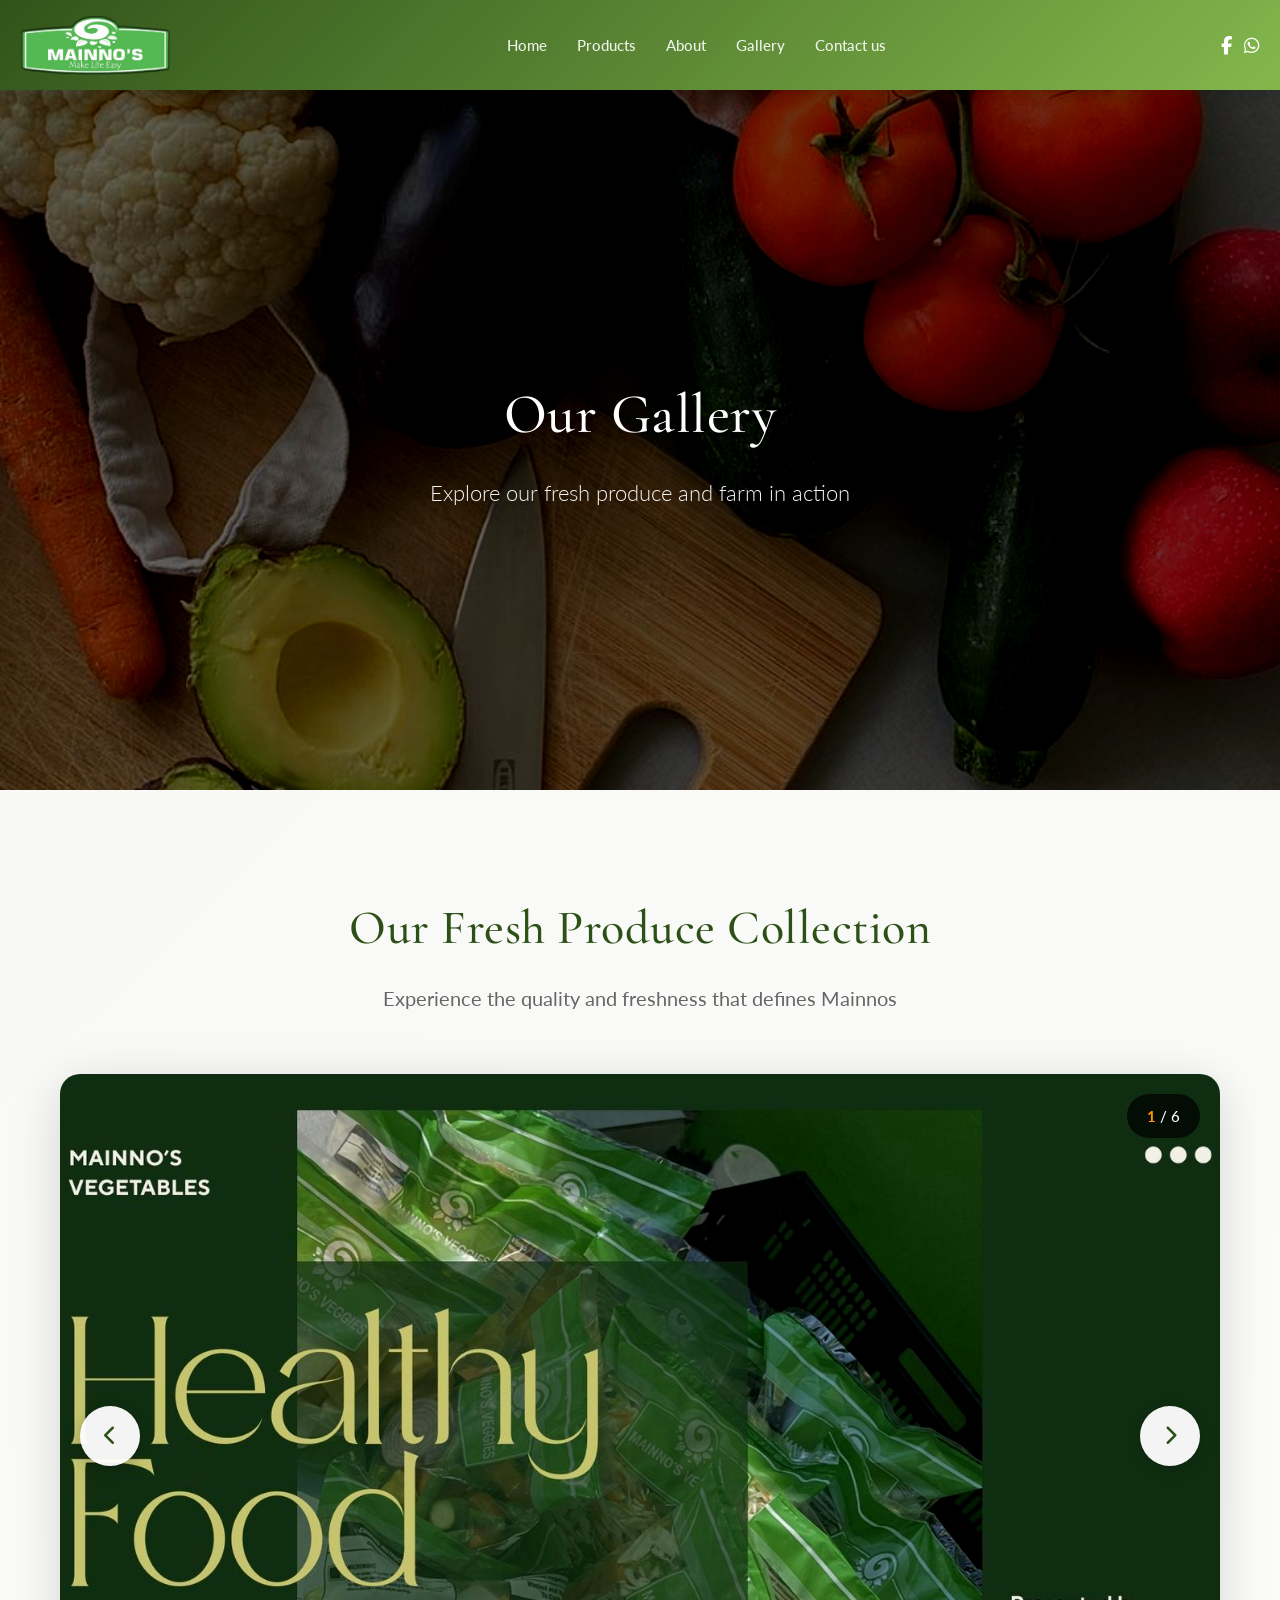
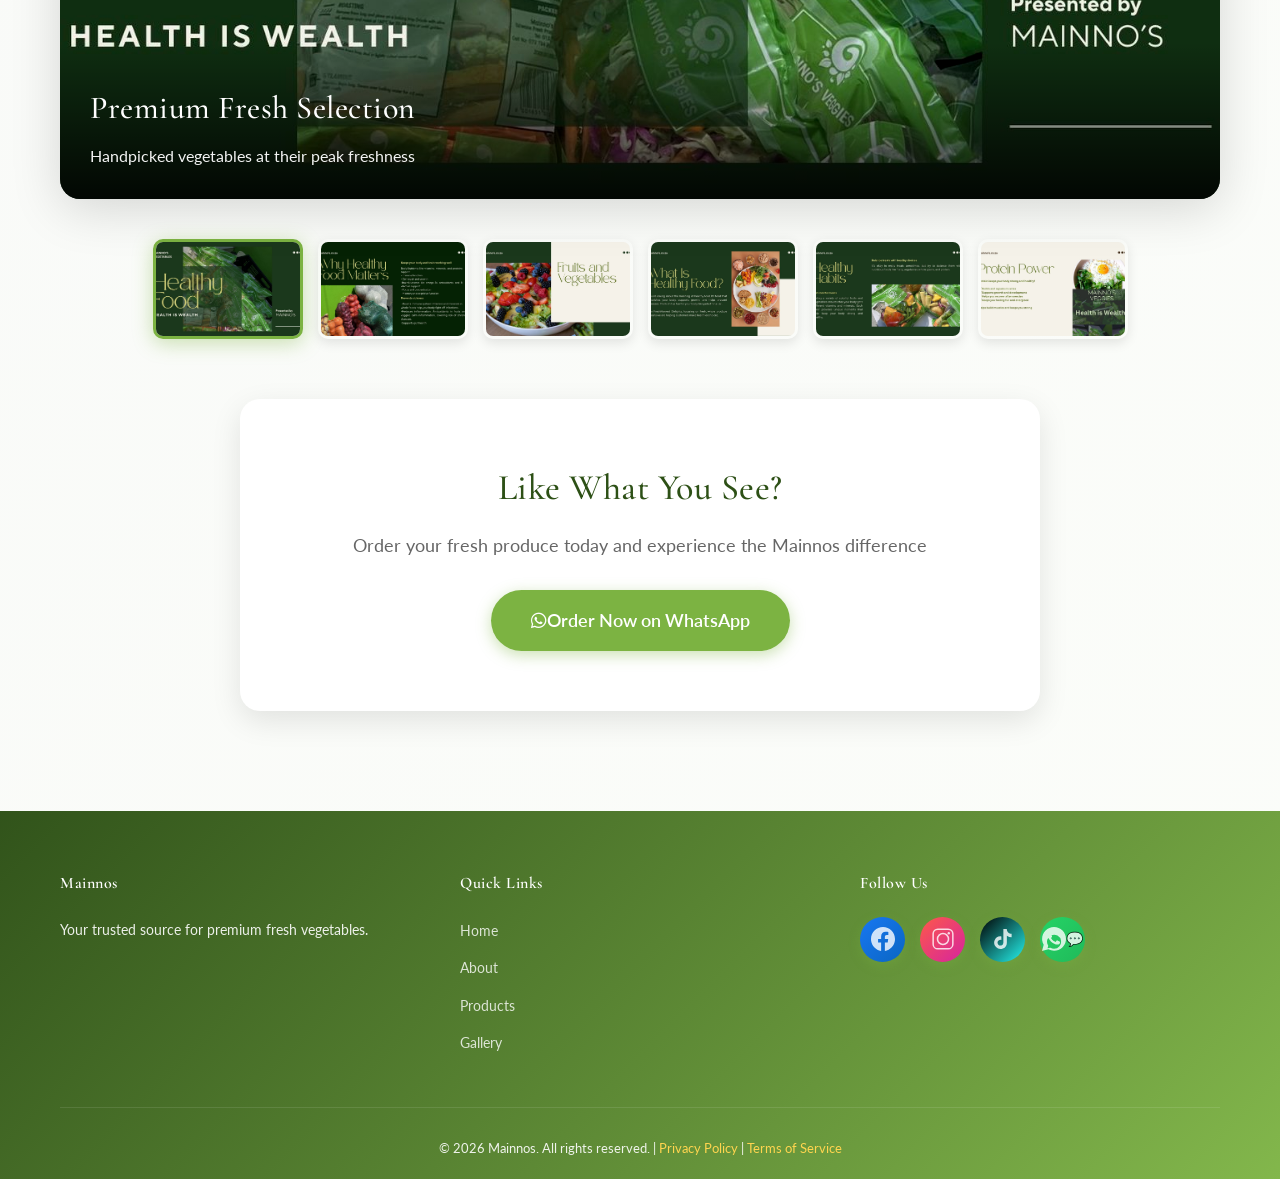
<file: gallery.html>
<!DOCTYPE html>
<html lang="en">
<head>
    <meta charset="UTF-8">
    <meta name="viewport" content="width=device-width, initial-scale=1.0">
    <title>Gallery - Mainnos Fresh Vegetables</title>    <link rel="preconnect" href="https://fonts.googleapis.com">
    <link rel="preconnect" href="https://fonts.gstatic.com" crossorigin>
    <link href="https://fonts.googleapis.com/css2?family=Cormorant+Garamond:wght@300;400;500;600;700&family=Lato:wght@300;400;700&display=swap" rel="stylesheet">    <link rel="stylesheet" href="https://cdnjs.cloudflare.com/ajax/libs/font-awesome/6.5.1/css/all.min.css" integrity="sha512-DTOQO9RWCH3H0DmF6vnEb3nrFvNY9x2gF0QAsSxZJzDaRXll3PJLAkzLFtXohg2TN5T07z5BvIQnQTTQwccA==" crossorigin="anonymous" referrerpolicy="no-referrer" />
    <link rel="stylesheet" href="css/styles.css">
</head>
<body>
    <!-- Navigation -->
    <nav class="navbar">
        <div class="nav-container">
            <div class="logo">
                <img src="Images/logo.png" alt="Mainnos Logo" class="logo-img">
            </div>
            <ul class="nav-links">
                <li><a href="index.html">Home</a></li>
                <li><a href="products.html">Products</a></li>
                <li><a href="about.html">About</a></li>
                <li><a href="gallery.html" class="active">Gallery</a></li>
                <li><a href="index.html#contact">Contact us</a></li>
            </ul>
            <div class="nav-right">
                <div class="nav-social">
                    <a href="https://www.facebook.com/share/1B1vnDeU1z/?mibextid=wwXIfr" target="_blank" class="nav-social-icon"><i class="fab fa-facebook-f"></i></a>
                    <a href="https://wa.me/27737949096" target="_blank" class="nav-social-icon"><i class="fab fa-whatsapp"></i></a>
                </div>
            </div>
            <div class="hamburger">
                <span></span>
                <span></span>
                <span></span>
            </div>
        </div>
    </nav>

    <!-- Page Hero -->
    <section class="page-hero" style="background-image: url('Images/image\ 6.jpg');">
        <div class="page-hero-content">
            <h1>Our Gallery</h1>
            <p class="page-hero-subtitle">Explore our fresh produce and farm in action</p>
        </div>
    </section>

    <!-- Gallery Section -->
    <section class="gallery-showcase">
        <div class="container">
            <div class="gallery-intro">
                <h2>Our Fresh Produce Collection</h2>
                <p>Experience the quality and freshness that defines Mainnos</p>
            </div>
            
            <!-- Main Slideshow -->
            <div class="slideshow-container">
                <div class="slideshow-wrapper">
                    <div class="slide active">
                        <img src="Images/Gallery/WhatsApp Image 2026-03-02 at 19.52.12.jpeg" alt="Fresh Vegetables">
                        <div class="slide-caption">
                            <h3>Premium Fresh Selection</h3>
                            <p>Handpicked vegetables at their peak freshness</p>
                        </div>
                    </div>
                    <div class="slide">
                        <img src="Images/Gallery/WhatsApp Image 2026-03-02 at 19.52.13 (1).jpeg" alt="Quality Produce">
                        <div class="slide-caption">
                            <h3>Quality You Can See</h3>
                            <p>Every product carefully selected for excellence</p>
                        </div>
                    </div>
                    <div class="slide">
                        <img src="Images/Gallery/WhatsApp Image 2026-03-02 at 19.52.13 (2).jpeg" alt="Farm Fresh">
                        <div class="slide-caption">
                            <h3>Farm Fresh Daily</h3>
                            <p>Delivered straight from trusted local farmers</p>
                        </div>
                    </div>
                    <div class="slide">
                        <img src="Images/Gallery/WhatsApp Image 2026-03-02 at 19.52.13.jpeg" alt="Prepared Vegetables">
                        <div class="slide-caption">
                            <h3>Ready to Use</h3>
                            <p>Pre-cut and prepared for your convenience</p>
                        </div>
                    </div>
                    <div class="slide">
                        <img src="Images/Gallery/WhatsApp Image 2026-03-02 at 19.52.14 (1).jpeg" alt="Variety Selection">
                        <div class="slide-caption">
                            <h3>Wide Variety</h3>
                            <p>Everything you need for healthy, delicious meals</p>
                        </div>
                    </div>
                    <div class="slide">
                        <img src="Images/Gallery/WhatsApp Image 2026-03-02 at 19.52.14.jpeg" alt="Fresh & Clean">
                        <div class="slide-caption">
                            <h3>Clean & Fresh</h3>
                            <p>HACCP compliant and quality assured</p>
                        </div>
                    </div>
                </div>
                
                <!-- Navigation Arrows -->
                <button class="slide-nav prev" onclick="changeSlide(-1)">
                    <i class="fas fa-chevron-left"></i>
                </button>
                <button class="slide-nav next" onclick="changeSlide(1)">
                    <i class="fas fa-chevron-right"></i>
                </button>
                
                <!-- Slide Counter -->
                <div class="slide-counter">
                    <span class="current-slide">1</span> / <span class="total-slides">6</span>
                </div>
            </div>
            
            <!-- Thumbnail Navigation -->
            <div class="thumbnail-strip">
                <div class="thumbnail active" onclick="goToSlide(0)">
                    <img src="Images/Gallery/WhatsApp Image 2026-03-02 at 19.52.12.jpeg" alt="Thumbnail 1">
                </div>
                <div class="thumbnail" onclick="goToSlide(1)">
                    <img src="Images/Gallery/WhatsApp Image 2026-03-02 at 19.52.13 (1).jpeg" alt="Thumbnail 2">
                </div>
                <div class="thumbnail" onclick="goToSlide(2)">
                    <img src="Images/Gallery/WhatsApp Image 2026-03-02 at 19.52.13 (2).jpeg" alt="Thumbnail 3">
                </div>
                <div class="thumbnail" onclick="goToSlide(3)">
                    <img src="Images/Gallery/WhatsApp Image 2026-03-02 at 19.52.13.jpeg" alt="Thumbnail 4">
                </div>
                <div class="thumbnail" onclick="goToSlide(4)">
                    <img src="Images/Gallery/WhatsApp Image 2026-03-02 at 19.52.14 (1).jpeg" alt="Thumbnail 5">
                </div>
                <div class="thumbnail" onclick="goToSlide(5)">
                    <img src="Images/Gallery/WhatsApp Image 2026-03-02 at 19.52.14.jpeg" alt="Thumbnail 6">
                </div>
            </div>
            
            <!-- CTA -->
            <div class="gallery-cta">
                <h3>Like What You See?</h3>
                <p>Order your fresh produce today and experience the Mainnos difference</p>
                <a href="https://wa.me/27737949096?text=Hi%20Mainnos%2C%20I%20would%20like%20to%20place%20an%20order." target="_blank" class="btn btn-primary">
                    <i class="fab fa-whatsapp"></i> Order Now on WhatsApp
                </a>
            </div>
        </div>
    </section>

    <!-- Footer -->
    <footer class="footer">
        <div class="container">
            <div class="footer-content">
                <div class="footer-section">
                    <h4>Mainnos</h4>
                    <p>Your trusted source for premium fresh vegetables.</p>
                </div>
                <div class="footer-section">
                    <h4>Quick Links</h4>
                    <ul>
                        <li><a href="index.html">Home</a></li>
                        <li><a href="index.html#about">About</a></li>
                        <li><a href="products.html">Products</a></li>
                        <li><a href="gallery.html">Gallery</a></li>
                    </ul>
                </div>
                <div class="footer-section">
                    <h4>Follow Us</h4>
                    <div class="social-links">
                        <a href="https://www.facebook.com/share/1B1vnDeU1z/?mibextid=wwXIfr" target="_blank" class="social-icon facebook-icon" title="Facebook">
                            <svg viewBox="0 0 24 24" fill="currentColor" xmlns="http://www.w3.org/2000/svg">
                                <path d="M24 12.073c0-6.627-5.373-12-12-12s-12 5.373-12 12c0 5.99 4.388 10.954 10.125 11.854v-8.385H7.078v-3.47h3.047V9.43c0-3.007 1.792-4.669 4.533-4.669 1.312 0 2.686.235 2.686.235v2.953H15.83c-1.491 0-1.956.925-1.956 1.874v2.25h3.328l-.532 3.47h-2.796v8.385C19.612 23.027 24 18.062 24 12.073z"/>
                            </svg>
                        </a>
                        <a href="https://www.instagram.com/mainnosveg?igsh=MXU0N2Q3aWkzaGhnNQ%3D%3D&utm_source=qr" target="_blank" class="social-icon instagram-icon" title="Instagram">
                            <svg viewBox="0 0 24 24" fill="currentColor" xmlns="http://www.w3.org/2000/svg">
                                <rect x="2.15" y="2.15" width="19.7" height="19.7" rx="4.7" ry="4.7" fill="none" stroke="currentColor" stroke-width="1.5"/>
                                <circle cx="12" cy="12" r="5.5" fill="none" stroke="currentColor" stroke-width="1.5"/>
                                <circle cx="17.8" cy="6.2" r="1.2" fill="currentColor"/>
                            </svg>
                        </a>
                        <a href="https://www.tiktok.com/@mainnosveggies?_r=1&_t=ZS-94Lwct6PF6W" target="_blank" class="social-icon tiktok-icon" title="TikTok">
                            <svg viewBox="0 0 24 24" fill="currentColor" xmlns="http://www.w3.org/2000/svg">
                                <path d="M19.59 6.69a4.83 4.83 0 0 1-3.77-4.25V2h-3.45v13.67a2.89 2.89 0 0 1-5.2 1.74 2.89 2.89 0 0 1 2.31-4.64 2.93 2.93 0 0 1 .88.13V9.4a6.84 6.84 0 0 0-1-.05A6.33 6.33 0 0 0 5 20.1a6.34 6.34 0 0 0 10.86-4.43v-7a8.16 8.16 0 0 0 4.77 1.52v-3.4a4.85 4.85 0 0 1-1-.1z"/>
                            </svg>
                        </a>
                        <a href="https://wa.me/27737949096" target="_blank" class="social-icon whatsapp-icon" title="WhatsApp">
                            <svg viewBox="0 0 24 24" fill="currentColor" xmlns="http://www.w3.org/2000/svg">
                                <path d="M17.472 14.382c-.297-.149-1.758-.867-2.03-.967-.273-.099-.471-.148-.67.15-.197.297-.767.966-.94 1.164-.173.199-.347.223-.644.075-.297-.15-1.255-.463-2.39-1.475-.883-.788-1.48-1.761-1.653-2.059-.173-.297-.018-.458.13-.606.134-.133.298-.347.446-.52.149-.174.198-.298.298-.497.099-.198.05-.371-.025-.52-.075-.149-.669-1.612-.916-2.207-.242-.579-.487-.5-.67-.51-.173-.008-.371-.01-.57-.01-.198 0-.52.074-.792.372-.272.297-1.04 1.016-1.04 2.479 0 1.462 1.065 2.875 1.213 3.074.149.198 2.096 3.2 5.076 4.487.709.306 1.262.489 1.694.625.712.227 1.36.195 1.871.118.571-.085 1.758-.719 2.006-1.413.248-.694.248-1.289.173-1.413-.074-.124-.272-.198-.57-.347m-5.421 7.403h-.004a7.03 7.03 0 0 1-3.582-.978l-.257-.153-2.654.694.708-2.588-.168-.267a7.033 7.033 0 1 1 5.957 3.293M20.52 3.449C18.24 1.245 15.24 0 12.045 0 5.463 0 .104 5.334.101 11.893c0 2.096.549 4.14 1.595 5.945L0 24l6.335-1.652a12.062 12.062 0 0 0 5.703 1.448h.005c6.58 0 11.94-5.334 11.943-11.893 0-3.176-1.238-6.165-3.466-8.454"/>
                            </svg>
                        </a>
                    </div>
                </div>
            </div>
            <div class="footer-bottom">
                <p>&copy; 2026 Mainnos. All rights reserved. | <a href="#">Privacy Policy</a> | <a href="#">Terms of Service</a></p>
            </div>
        </div>
    </footer>

    <script src="js/script.js"></script>
</body>
</html>
</file>
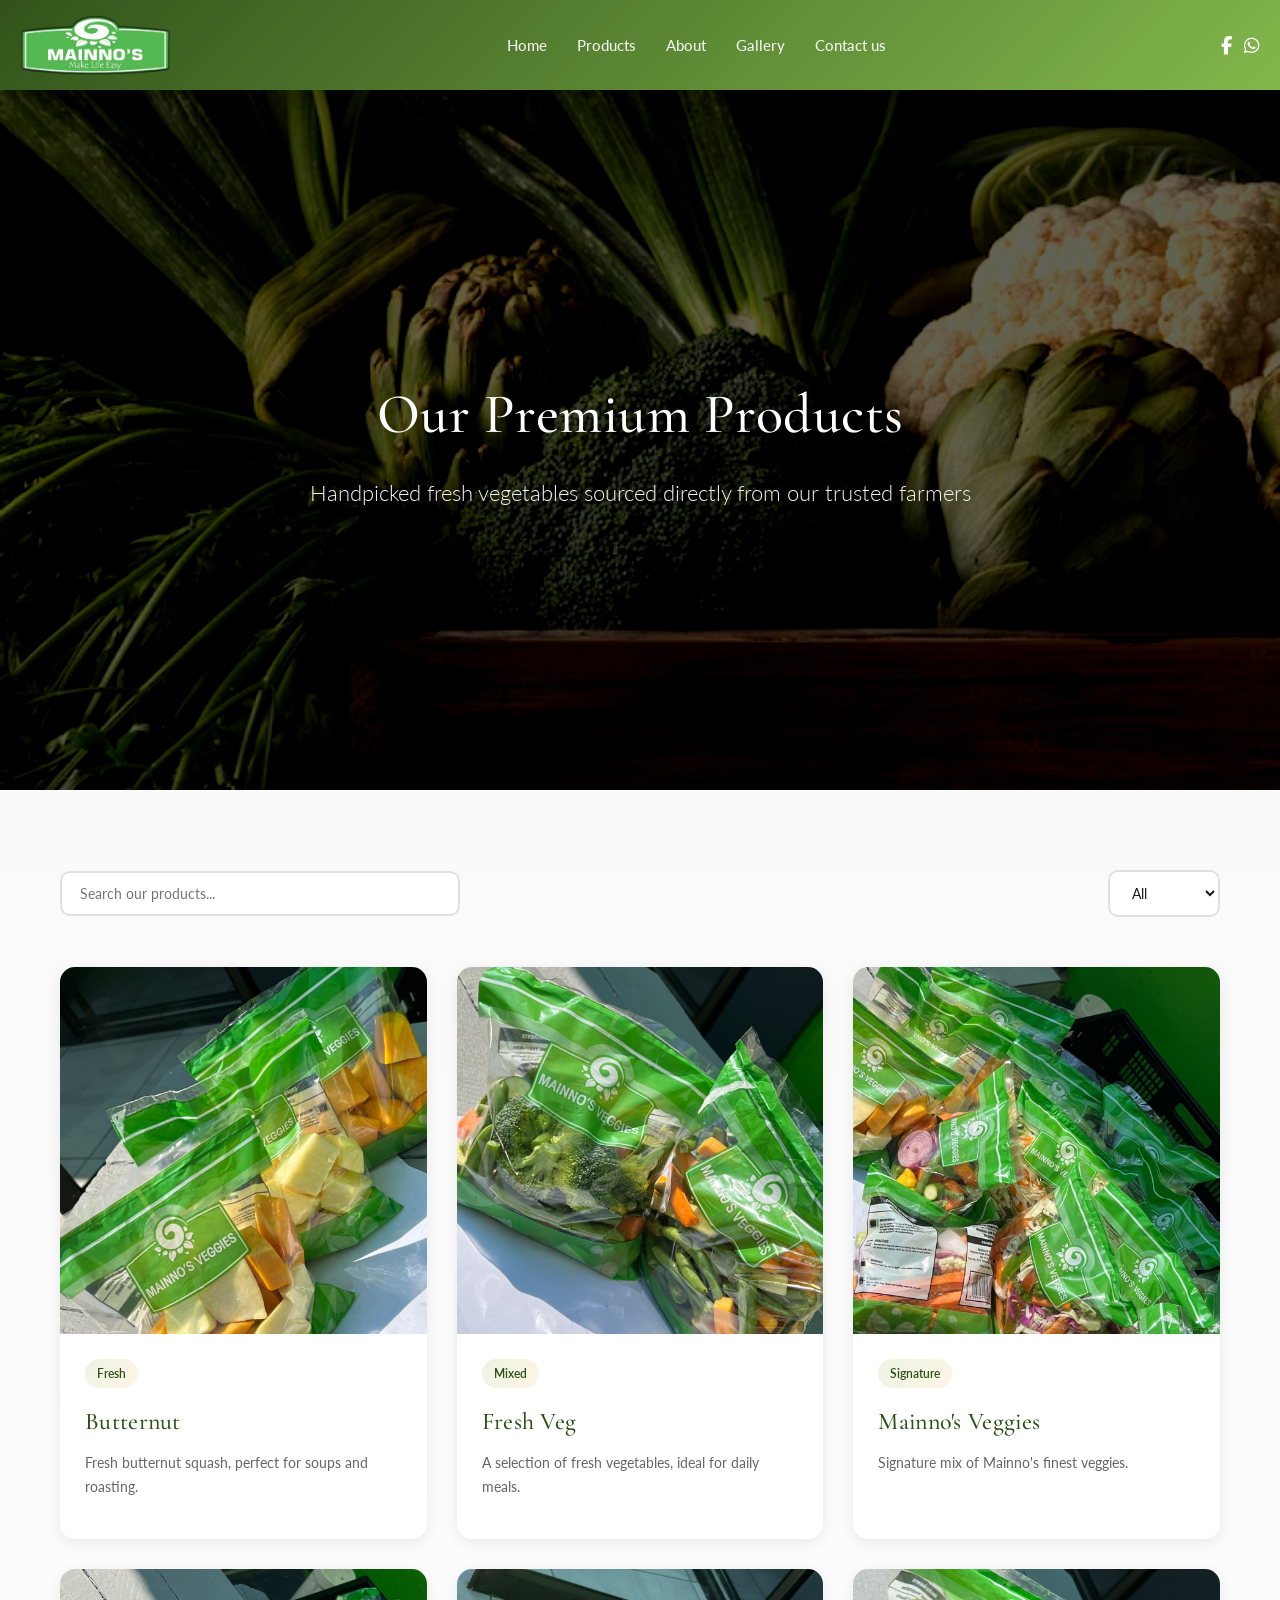
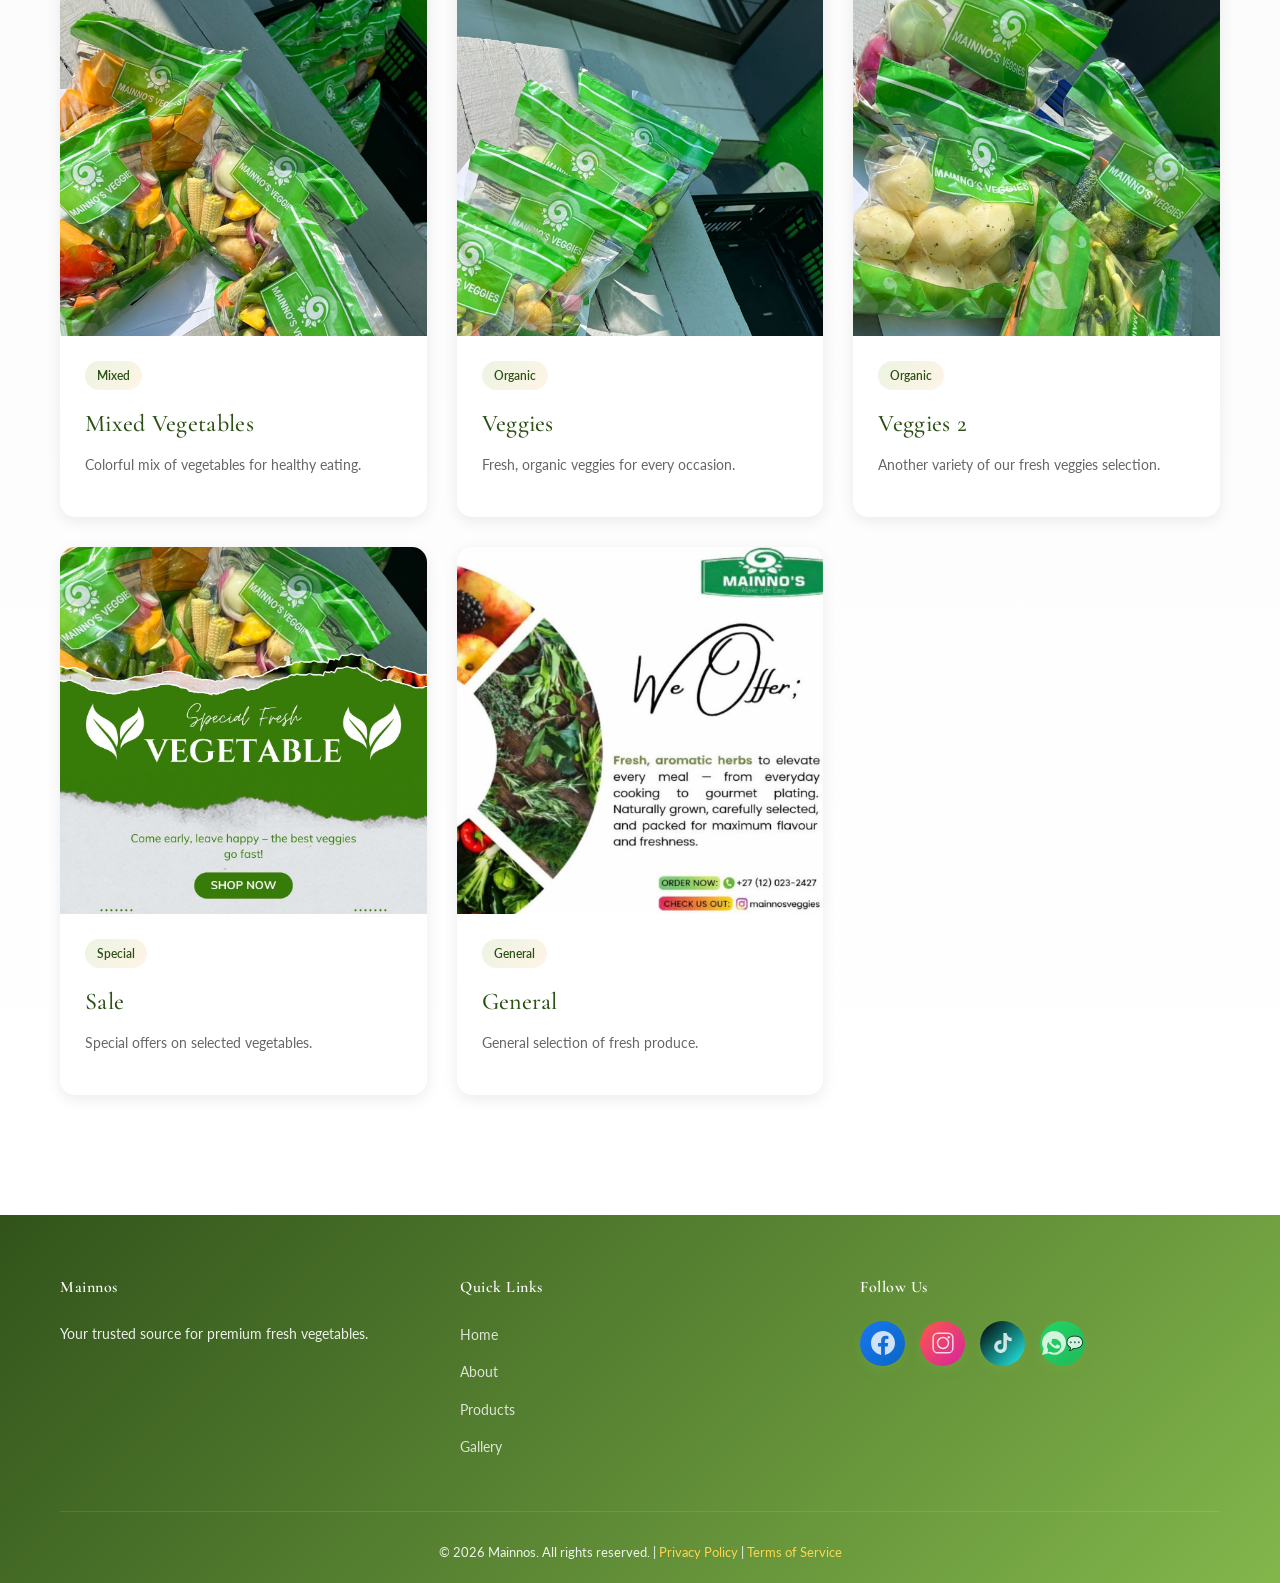
<file: products.html>
<!DOCTYPE html>
<html lang="en">
<head>
    <meta charset="UTF-8">
    <meta name="viewport" content="width=device-width, initial-scale=1.0">
    <title>Products - Mainnos Fresh Vegetables</title>
    <link rel="preconnect" href="https://fonts.googleapis.com">
    <link rel="preconnect" href="https://fonts.gstatic.com" crossorigin>
    <link href="https://fonts.googleapis.com/css2?family=Cormorant+Garamond:wght@300;400;500;600;700&family=Lato:wght@300;400;700&display=swap" rel="stylesheet">
    <link rel="stylesheet" href="https://cdnjs.cloudflare.com/ajax/libs/font-awesome/6.5.1/css/all.min.css" integrity="sha512-DTOQO9RWCH3H0DmF6vnEb3nrFvNY9x2gF0QAsSxZJzDaRXll3PJLAkzLFtXohg2TN5T07z5BvIQnQTTQwccA==" crossorigin="anonymous" referrerpolicy="no-referrer" />
    <link rel="stylesheet" href="css/styles.css">
</head>
<body>
    <!-- Navigation -->
    <nav class="navbar">
        <div class="nav-container">
            <div class="logo">
                <img src="Images/logo.png" alt="Mainnos Logo" class="logo-img">
            </div>
            <ul class="nav-links">
                <li><a href="index.html">Home</a></li>
                <li><a href="products.html" class="active">Products</a></li>
                <li><a href="about.html">About</a></li>
                <li><a href="gallery.html">Gallery</a></li>
                <li><a href="index.html#contact">Contact us</a></li>
            </ul>
            <div class="nav-right">
                <div class="nav-social">
                    <a href="https://www.facebook.com/share/1B1vnDeU1z/?mibextid=wwXIfr" target="_blank" class="nav-social-icon"><i class="fab fa-facebook-f"></i></a>
                    <a href="https://wa.me/27737949096" target="_blank" class="nav-social-icon"><i class="fab fa-whatsapp"></i></a>
                </div>
            </div>
            <div class="hamburger">
                <span></span>
                <span></span>
                <span></span>
            </div>
        </div>
    </nav>

    <!-- Page Hero -->
    <section class="page-hero" style="background-image: url('Images/image\ 3.avif');">
        <div class="page-hero-content">
            <h1>Our Premium Products</h1>
            <p class="page-hero-subtitle">Handpicked fresh vegetables sourced directly from our trusted farmers</p>
        </div>
    </section>

    <!-- Products Section -->
    <section class="products-section">
        <div class="container">
            <div class="filters">
                <input type="text" id="searchInput" placeholder="Search our products..." class="search-input">
                <select id="categoryFilter" class="category-filter">
                    <option value="">All</option>
                    <option value="branded">Branded</option>
                    <option value="bulk">Bulk</option>
                </select>
            </div>

            <!-- Products Grid -->
            <div class="products-grid">
                <!-- Products List -->
                <div class="product-card">
                    <div class="product-image">
                        <img src="Images/Butternut.jpeg" alt="Butternut" class="product-img" />
                    </div>
                    <div class="product-info">
                        <span class="category-badge">Fresh</span>
                        <h3>Butternut</h3>
                        <p class="description">Fresh butternut squash, perfect for soups and roasting.</p>
                    </div>
                </div>
                <div class="product-card">
                    <div class="product-image">
                        <img src="Images/Fresh Veg.jpeg" alt="Fresh Veg" class="product-img" />
                    </div>
                    <div class="product-info">
                        <span class="category-badge">Mixed</span>
                        <h3>Fresh Veg</h3>
                        <p class="description">A selection of fresh vegetables, ideal for daily meals.</p>
                    </div>
                </div>
                <div class="product-card">
                    <div class="product-image">
                        <img src="Images/Mainno's Veggies.jpeg" alt="Mainno's Veggies" class="product-img" />
                    </div>
                    <div class="product-info">
                        <span class="category-badge">Signature</span>
                        <h3>Mainno's Veggies</h3>
                        <p class="description">Signature mix of Mainno's finest veggies.</p>
                    </div>
                </div>
                <div class="product-card">
                    <div class="product-image">
                        <img src="Images/Mixed Vegetables.jpeg" alt="Mixed Vegetables" class="product-img" />
                    </div>
                    <div class="product-info">
                        <span class="category-badge">Mixed</span>
                        <h3>Mixed Vegetables</h3>
                        <p class="description">Colorful mix of vegetables for healthy eating.</p>
                    </div>
                </div>
                <div class="product-card">
                    <div class="product-image">
                        <img src="Images/Veggies.jpeg" alt="Veggies" class="product-img" />
                    </div>
                    <div class="product-info">
                        <span class="category-badge">Organic</span>
                        <h3>Veggies</h3>
                        <p class="description">Fresh, organic veggies for every occasion.</p>
                    </div>
                </div>
                <div class="product-card">
                    <div class="product-image">
                        <img src="Images/Veggies 2.jpeg" alt="Veggies 2" class="product-img" />
                    </div>
                    <div class="product-info">
                        <span class="category-badge">Organic</span>
                        <h3>Veggies 2</h3>
                        <p class="description">Another variety of our fresh veggies selection.</p>
                    </div>
                </div>
                <div class="product-card">
                    <div class="product-image">
                        <img src="Images/Sale.jpeg" alt="Sale" class="product-img" />
                    </div>
                    <div class="product-info">
                        <span class="category-badge">Special</span>
                        <h3>Sale</h3>
                        <p class="description">Special offers on selected vegetables.</p>
                    </div>
                </div>
                <div class="product-card">
                    <div class="product-image">
                        <img src="Images/General.jpeg" alt="General" class="product-img" />
                    </div>
                    <div class="product-info">
                        <span class="category-badge">General</span>
                        <h3>General</h3>
                        <p class="description">General selection of fresh produce.</p>
                    </div>
                </div>
            </div>
            <!-- Products are now listed above. -->
        </div>
    </section>

    <!-- Footer -->
    <footer class="footer">
        <div class="container">
            <div class="footer-content">
                <div class="footer-section">
                    <h4>Mainnos</h4>
                    <p>Your trusted source for premium fresh vegetables.</p>
                </div>
                <div class="footer-section">
                    <h4>Quick Links</h4>
                    <ul>
                        <li><a href="index.html">Home</a></li>
                        <li><a href="index.html#about">About</a></li>
                        <li><a href="products.html">Products</a></li>
                        <li><a href="gallery.html">Gallery</a></li>
                    </ul>
                </div>
                <div class="footer-section">
                    <h4>Follow Us</h4>
                    <div class="social-links">
                        <a href="https://www.facebook.com/share/1B1vnDeU1z/?mibextid=wwXIfr" target="_blank" class="social-icon facebook-icon" title="Facebook">
                            <svg viewBox="0 0 24 24" fill="currentColor" xmlns="http://www.w3.org/2000/svg">
                                <path d="M24 12.073c0-6.627-5.373-12-12-12s-12 5.373-12 12c0 5.99 4.388 10.954 10.125 11.854v-8.385H7.078v-3.47h3.047V9.43c0-3.007 1.792-4.669 4.533-4.669 1.312 0 2.686.235 2.686.235v2.953H15.83c-1.491 0-1.956.925-1.956 1.874v2.25h3.328l-.532 3.47h-2.796v8.385C19.612 23.027 24 18.062 24 12.073z"/>
                            </svg>
                        </a>
                        <a href="https://www.instagram.com/mainnosveg?igsh=MXU0N2Q3aWkzaGhnNQ%3D%3D&utm_source=qr" target="_blank" class="social-icon instagram-icon" title="Instagram">
                            <svg viewBox="0 0 24 24" fill="currentColor" xmlns="http://www.w3.org/2000/svg">
                                <rect x="2.15" y="2.15" width="19.7" height="19.7" rx="4.7" ry="4.7" fill="none" stroke="currentColor" stroke-width="1.5"/>
                                <circle cx="12" cy="12" r="5.5" fill="none" stroke="currentColor" stroke-width="1.5"/>
                                <circle cx="17.8" cy="6.2" r="1.2" fill="currentColor"/>
                            </svg>
                        </a>
                        <a href="https://www.tiktok.com/@mainnosveggies?_r=1&_t=ZS-94Lwct6PF6W" target="_blank" class="social-icon tiktok-icon" title="TikTok">
                            <svg viewBox="0 0 24 24" fill="currentColor" xmlns="http://www.w3.org/2000/svg">
                                <path d="M19.59 6.69a4.83 4.83 0 0 1-3.77-4.25V2h-3.45v13.67a2.89 2.89 0 0 1-5.2 1.74 2.89 2.89 0 0 1 2.31-4.64 2.93 2.93 0 0 1 .88.13V9.4a6.84 6.84 0 0 0-1-.05A6.33 6.33 0 0 0 5 20.1a6.34 6.34 0 0 0 10.86-4.43v-7a8.16 8.16 0 0 0 4.77 1.52v-3.4a4.85 4.85 0 0 1-1-.1z"/>
                            </svg>
                        </a>
                        <a href="https://wa.me/27737949096" target="_blank" class="social-icon whatsapp-icon" title="WhatsApp">
                            <svg viewBox="0 0 24 24" fill="currentColor" xmlns="http://www.w3.org/2000/svg">
                                <path d="M17.472 14.382c-.297-.149-1.758-.867-2.03-.967-.273-.099-.471-.148-.67.15-.197.297-.767.966-.94 1.164-.173.199-.347.223-.644.075-.297-.15-1.255-.463-2.39-1.475-.883-.788-1.48-1.761-1.653-2.059-.173-.297-.018-.458.13-.606.134-.133.298-.347.446-.52.149-.174.198-.298.298-.497.099-.198.05-.371-.025-.52-.075-.149-.669-1.612-.916-2.207-.242-.579-.487-.5-.67-.51-.173-.008-.371-.01-.57-.01-.198 0-.52.074-.792.372-.272.297-1.04 1.016-1.04 2.479 0 1.462 1.065 2.875 1.213 3.074.149.198 2.096 3.2 5.076 4.487.709.306 1.262.489 1.694.625.712.227 1.36.195 1.871.118.571-.085 1.758-.719 2.006-1.413.248-.694.248-1.289.173-1.413-.074-.124-.272-.198-.57-.347m-5.421 7.403h-.004a7.03 7.03 0 0 1-3.582-.978l-.257-.153-2.654.694.708-2.588-.168-.267a7.033 7.033 0 1 1 5.957 3.293M20.52 3.449C18.24 1.245 15.24 0 12.045 0 5.463 0 .104 5.334.101 11.893c0 2.096.549 4.14 1.595 5.945L0 24l6.335-1.652a12.062 12.062 0 0 0 5.703 1.448h.005c6.58 0 11.94-5.334 11.943-11.893 0-3.176-1.238-6.165-3.466-8.454"/>
                            </svg>
                        </a>
                    </div>
                </div>
            </div>
            <div class="footer-bottom">
                <p>&copy; 2026 Mainnos. All rights reserved. | <a href="#">Privacy Policy</a> | <a href="#">Terms of Service</a></p>
            </div>
        </div>
    </footer>

    <script src="js/script.js"></script>
</body>
</html>
</file>
<file: css/styles.css>
/* ==================== General Styles ==================== */
* {
    margin: 0;
    padding: 0;
    box-sizing: border-box;
}

:root {
    --primary-color: #2d5016;
    --secondary-color: #7cb342;
    --accent-color: #ff9800;
    --light-bg: #f5f9f0;
    --dark-text: #1a1a1a;
    --light-text: #666;
    --border-color: #e0e0e0;
    --success-color: #4caf50;
    --transition: all 0.3s ease;
}

html {
    scroll-behavior: smooth;
    -webkit-text-size-adjust: 100%;
    -ms-text-size-adjust: 100%;
}

/* Improve scrolling performance on mobile */
* {
    -webkit-overflow-scrolling: touch;
}

body {
    font-family: 'Lato', -apple-system, BlinkMacSystemFont, 'Segoe UI', sans-serif;
    color: var(--dark-text);
    line-height: 1.6;
    background-color: #ffffff;
    overflow-x: hidden;
    -webkit-font-smoothing: antialiased;
    -moz-osx-font-smoothing: grayscale;
}

/* Elegant serif font for all headings */
h1, h2, h3, h4, h5, h6 {
    font-family: 'Cormorant Garamond', Georgia, serif;
    font-weight: 600;
    letter-spacing: 0.5px;
}

/* Better touch targets for mobile */
a, button, input, select, textarea {
    -webkit-tap-highlight-color: rgba(124, 179, 66, 0.2);
}

/* Ensure images are responsive */
img {
    max-width: 100%;
    height: auto;
    display: block;
}

/* Prevent horizontal scroll on mobile */
html, body {
    max-width: 100%;
    overflow-x: hidden;
}

.container {
    max-width: 1200px;
    margin: 0 auto;
    padding: 0 20px;
}

/* ==================== Navigation ==================== */
.navbar {
    background: linear-gradient(135deg, rgba(45, 80, 22, 0.98) 0%, rgba(124, 179, 66, 0.95) 100%);
    padding: 15px 0;
    position: sticky;
    top: 0;
    z-index: 1000;
    box-shadow: 0 4px 12px rgba(0, 0, 0, 0.1);
    -webkit-backdrop-filter: blur(10px);
    backdrop-filter: blur(10px);
}

@media (max-width: 768px) {
    .navbar {
        padding: 10px 0;
    }
}

.nav-container {
    max-width: 1400px;
    margin: 0 auto;
    padding: 0 20px;
    display: flex;
    justify-content: space-between;
    align-items: center;
}

.nav-right {
    display: flex;
    align-items: center;
    gap: 25px;
}

.nav-phone {
    color: white;
    text-decoration: none;
    font-size: 16px;
    font-weight: 600;
    display: flex;
    align-items: center;
    gap: 8px;
    transition: var(--transition);
}

.nav-phone:hover {
    color: #ffd54f;
}

.nav-social {
    display: flex;
    gap: 12px;
}

.nav-social-icon {
    color: white;
    font-size: 18px;
    transition: var(--transition);
    text-decoration: none;
}

.nav-social-icon:hover {
    color: #ffd54f;
    transform: translateY(-2px);
}

.logo {
    display: flex;
    flex-direction: column;
    align-items: flex-start;
}

.logo-img {
    height: 60px;
    width: auto;
    object-fit: contain;
    transition: var(--transition);
}

.logo-img:hover {
    transform: scale(1.05);
}

.logo h1 {
    color: #ffffff;
    font-size: 28px;
    font-weight: 700;
    letter-spacing: -1px;
}

.tagline {
    color: rgba(255, 255, 255, 0.9);
    font-size: 12px;
    font-weight: 500;
    letter-spacing: 1px;
    margin-top: 2px;
}

.nav-links {
    display: flex;
    list-style: none;
    gap: 30px;
    align-items: center;
}

.nav-links a {
    color: rgba(255, 255, 255, 0.9);
    text-decoration: none;
    font-weight: 500;
    font-size: 15px;
    position: relative;
    transition: var(--transition);
}

.nav-links a::after {
    content: '';
    position: absolute;
    width: 0;
    height: 2px;
    bottom: -5px;
    left: 0;
    background-color: #ffd54f;
    transition: var(--transition);
}

.nav-links a:hover::after,
.nav-links a.active::after {
    width: 100%;
}

.nav-links a:hover {
    color: #ffffff;
}

.hamburger {
    display: none;
    flex-direction: column;
    cursor: pointer;
}

.hamburger span {
    width: 25px;
    height: 3px;
    background-color: white;
    margin: 5px 0;
    transition: var(--transition);
    border-radius: 2px;
}

/* Hamburger active states */
.hamburger.active span:nth-child(1) {
    transform: rotate(-45deg) translate(-5px, 6px);
}

.hamburger.active span:nth-child(2) {
    opacity: 0;
}

.hamburger.active span:nth-child(3) {
    transform: rotate(45deg) translate(-5px, -6px);
}

/* ==================== Hero Section ==================== */
.hero {
    min-height: 700px;
    background-size: cover !important;
    background-position: center !important;
    background-repeat: no-repeat !important;
    background-attachment: scroll;
    display: flex;
    align-items: center;
    justify-content: center;
    position: relative;
    overflow: hidden;
    color: white;
    text-align: center;
    width: 100%;
}

.hero::before {
    content: '';
    position: absolute;
    top: 0;
    left: 0;
    right: 0;
    bottom: 0;
    background: rgba(0, 0, 0, 0.55);
    z-index: 1;
}

.hero-background {
    display: none;
}

.hero-content {
    position: relative;
    z-index: 2;
    max-width: 900px;
    display: flex;
    flex-direction: column;
    gap: 20px;
    animation: fadeInDown 0.8s ease-out;
    align-items: center;
}

.hero-logo {
    width: 150px;
    height: 150px;
    border-radius: 50%;
    background: white;
    display: flex;
    align-items: center;
    justify-content: center;
    padding: 15px;
    margin-bottom: 20px;
    box-shadow: 0 8px 30px rgba(0, 0, 0, 0.3);
}

.hero-logo-img {
    width: 100%;
    height: auto;
    object-fit: contain;
}

.hero h1 {
    font-family: 'Cormorant Garamond', Georgia, serif;
    font-size: 64px;
    font-weight: 500;
    letter-spacing: 0px;
    line-height: 1.2;
    margin: 0;
    text-shadow: 2px 2px 8px rgba(0, 0, 0, 0.5);
}

.hero-subtitle {
    font-family: 'Lato', sans-serif;
    font-size: 24px;
    font-weight: 300;
    line-height: 1.4;
    margin: 10px 0;
    opacity: 1;
    text-shadow: 1px 1px 4px rgba(0, 0, 0, 0.5);
}

.hero-features {
    font-family: 'Lato', sans-serif;
    font-size: 18px;
    font-weight: 600;
    letter-spacing: 3px;
    margin: 5px 0 20px;
    opacity: 1;
    text-shadow: 1px 1px 4px rgba(0, 0, 0, 0.5);
    text-transform: uppercase;
}

.hero p {
    font-size: 20px;
    opacity: 0.95;
    font-weight: 300;
}

.hero-arrow {
    margin-top: 40px;
    font-size: 32px;
    animation: bounce 2s infinite;
}

@keyframes bounce {
    0%, 20%, 50%, 80%, 100% {
        transform: translateY(0);
    }
    40% {
        transform: translateY(-10px);
    }
    60% {
        transform: translateY(-5px);
    }
}

/* ==================== Page Hero (for internal pages) ==================== */
.page-hero {
    min-height: 700px;
    background-size: cover !important;
    background-position: center !important;
    background-repeat: no-repeat !important;
    display: flex;
    align-items: center;
    justify-content: center;
    position: relative;
    overflow: hidden;
    color: white;
    text-align: center;
}

.page-hero::before {
    content: '';
    position: absolute;
    top: 0;
    left: 0;
    right: 0;
    bottom: 0;
    background: rgba(0, 0, 0, 0.55);
    z-index: 1;
}

.page-hero::after {
    content: '';
    position: absolute;
    top: 0;
    left: 0;
    right: 0;
    bottom: 0;
    background-image: inherit;
    background-size: cover;
    background-position: center;
    filter: contrast(1.4) brightness(0.85) saturate(1.25);
    z-index: 0;
}

.page-hero-content {
    position: relative;
    z-index: 2;
    max-width: 800px;
    padding: 0 20px;
    animation: fadeInDown 0.8s ease-out;
}

.page-hero h1 {
    font-family: 'Cormorant Garamond', Georgia, serif;
    font-size: 56px;
    font-weight: 500;
    margin: 0 0 15px 0;
    letter-spacing: 0.5px;
}

.page-hero-subtitle {
    font-family: 'Lato', sans-serif;
    font-size: 22px;
    font-weight: 300;
    opacity: 0.95;
}

@media (max-width: 768px) {
    .page-hero {
        min-height: 500px;
    }

    .page-hero h1 {
        font-size: 36px;
    }

    .page-hero-subtitle {
        font-size: 18px;
    }
}

.cta-buttons {
    display: flex;
    gap: 20px;
    justify-content: center;
    flex-wrap: wrap;
}

.btn-order {
    background: linear-gradient(135deg, #9dc86c 0%, #7cb342 100%);
    color: white;
    font-size: 18px;
    padding: 16px 50px;
    text-transform: uppercase;
    font-weight: 700;
    letter-spacing: 1px;
}

/* ==================== Buttons ==================== */
.btn {
    padding: 14px 32px;
    border: none;
    border-radius: 50px;
    font-size: 15px;
    font-weight: 600;
    cursor: pointer;
    text-decoration: none;
    transition: var(--transition);
    display: inline-block;
    position: relative;
    overflow: hidden;
    min-height: 44px;
    display: inline-flex;
    align-items: center;
    justify-content: center;
    -webkit-user-select: none;
    user-select: none;
}

/* Touch feedback for buttons */
.btn:active {
    transform: scale(0.98);
}

.btn::before {
    content: '';
    position: absolute;
    top: 0;
    left: -100%;
    width: 100%;
    height: 100%;
    background: rgba(255, 255, 255, 0.2);
    transition: var(--transition);
    z-index: -1;
}

.btn:hover::before {
    left: 100%;
}

.btn-primary {
    background: linear-gradient(135deg, var(--secondary-color) 0%, #7cb342 100%);
    color: white;
    box-shadow: 0 4px 15px rgba(124, 179, 66, 0.4);
}

.btn-primary:hover {
    transform: translateY(-2px);
    box-shadow: 0 6px 20px rgba(124, 179, 66, 0.5);
}

.btn-secondary {
    background: transparent;
    color: white;
    border: 2px solid white;
}

.btn-secondary:hover {
    background: white;
    color: var(--primary-color);
}

.btn-small {
    padding: 8px 16px;
    font-size: 13px;
    background: var(--secondary-color);
    color: white;
    border: none;
    border-radius: 25px;
    cursor: pointer;
    transition: var(--transition);
}

.btn-small:hover {
    background: var(--primary-color);
    transform: translateY(-2px);
}

.whatsapp-btn {
    background: #25D366 !important;
    padding: 12px 24px !important;
    font-size: 14px !important;
    margin-top: 15px;
    display: inline-flex;
    align-items: center;
    gap: 8px;
    min-height: 44px;
}

.whatsapp-btn:hover {
    background: #20BA5A !important;
    box-shadow: 0 6px 15px rgba(37, 211, 102, 0.4);
}

.whatsapp-btn i {
    font-size: 18px;
}

/* Mobile WhatsApp button */
@media (max-width: 768px) {
    .whatsapp-btn {
        width: 100%;
        justify-content: center;
        padding: 14px 24px !important;
        font-size: 15px !important;
    }
}

/* ==================== Features Section ==================== */
.features {
    padding: 60px 0;
    background: #fafaf8;
}

.features h2 {
    text-align: center;
    font-family: 'Cormorant Garamond', Georgia, serif;
    font-size: 42px;
    font-weight: 400;
    margin-bottom: 50px;
    color: var(--primary-color);
    position: relative;
    padding-bottom: 15px;
    letter-spacing: 0.5px;
}

.features h2::after {
    content: '';
    position: absolute;
    width: 60px;
    height: 1px;
    background: var(--primary-color);
    bottom: 0;
    left: 50%;
    transform: translateX(-50%);
}

.features-compact {
    display: grid;
    grid-template-columns: repeat(2, 1fr);
    gap: 0;
    background: white;
    border: 1px solid #d4d9d0;
    border-radius: 8px;
    overflow: hidden;
}

.feature-item {
    padding: 35px 30px;
    text-align: center;
    border-right: 1px solid #d4d9d0;
    border-bottom: 1px solid #d4d9d0;
    transition: background-color 0.3s ease;
}

.feature-item:nth-child(2n) {
    border-right: none;
}

.feature-item:nth-child(3),
.feature-item:nth-child(4) {
    border-bottom: none;
}

.feature-item:hover {
    background: #f8faf6;
}

.feature-icon {
    font-size: 40px;
    margin-bottom: 15px;
    display: block;
}

.feature-item h3 {
    font-family: 'Cormorant Garamond', Georgia, serif;
    font-size: 20px;
    font-weight: 500;
    margin-bottom: 10px;
    color: var(--primary-color);
    letter-spacing: 0.3px;
}

.feature-item p {
    font-family: 'Lato', sans-serif;
    color: #666;
    font-size: 14px;
    line-height: 1.6;
    font-weight: 300;
    margin: 0;
}

/* Responsive layout for features */
@media (max-width: 768px) {
    .features-compact {
        grid-template-columns: 1fr;
    }
    
    .feature-item {
        border-right: none;
        border-bottom: 1px solid #d4d9d0;
    }
    
    .feature-item:last-child {
        border-bottom: none;
    }
}

/* ==================== About Section ==================== */
.about {
    padding: 100px 0;
    background: white;
}

.about h2 {
    font-family: 'Cormorant Garamond', Georgia, serif;
    font-size: 48px;
    font-weight: 400;
    color: var(--primary-color);
    margin-bottom: 40px;
    position: relative;
    padding-bottom: 15px;
    letter-spacing: 0.5px;
}

.about h2::after {
    content: '';
    position: absolute;
    width: 80px;
    height: 2px;
    background: var(--primary-color);
    bottom: 0;
    left: 0;
    border-radius: 0;
}

.about-content {
    display: grid;
    grid-template-columns: 1fr 1fr;
    gap: 60px;
    align-items: start;
}

.about-text h3 {
    font-size: 22px;
    color: var(--primary-color);
    margin-top: 25px;
    margin-bottom: 15px;
    font-weight: 700;
}

.about-text h3:first-child {
    margin-top: 0;
}

.about-text p {
    color: var(--light-text);
    font-size: 15px;
    line-height: 1.8;
    margin-bottom: 20px;
}

.about-features {
    list-style: none;
    margin: 20px 0 30px 0;
    padding: 0;
}

.about-features li {
    color: var(--primary-color);
    font-size: 16px;
    line-height: 2;
    font-weight: 500;
}

.about-stats {
    display: grid;
    grid-template-columns: repeat(3, 1fr);
    gap: 30px;
    margin-top: 40px;
}

.stat {
    text-align: center;
    padding: 20px;
    background: linear-gradient(135deg, rgba(124, 179, 66, 0.1) 0%, rgba(255, 152, 0, 0.05) 100%);
    border-radius: 10px;
    transition: var(--transition);
}

.stat:hover {
    background: linear-gradient(135deg, rgba(124, 179, 66, 0.15) 0%, rgba(255, 152, 0, 0.1) 100%);
}

.stat h4 {
    font-size: 32px;
    color: var(--secondary-color);
    margin-bottom: 10px;
}

.stat p {
    color: var(--light-text);
    font-size: 14px;
}

.about-image {
    display: flex;
    justify-content: center;
    align-items: center;
    position: relative;
}

.about-img {
    width: 100%;
    height: auto;
    object-fit: cover;
    border-radius: 20px;
    box-shadow: 0 10px 40px rgba(0, 0, 0, 0.1);
    transition: var(--transition);
}

/* ==================== Promo Section ==================== */
.promo-section {
    padding: 100px 0;
    background: linear-gradient(135deg, rgba(245, 249, 240, 0.5) 0%, #ffffff 100%);
}

.promo-content {
    display: grid;
    grid-template-columns: 1fr 1fr;
    gap: 60px;
    align-items: center;
}

.promo-text h2 {
    font-family: 'Cormorant Garamond', Georgia, serif;
    font-size: 48px;
    font-weight: 400;
    color: var(--primary-color);
    margin-bottom: 20px;
    line-height: 1.3;
    letter-spacing: 0.5px;
}

.promo-text p {
    font-family: 'Lato', sans-serif;
    font-size: 17px;
    color: #555;
    line-height: 1.9;
    margin-bottom: 30px;
    font-weight: 300;
}

.promo-phone {
    font-size: 18px;
    color: var(--primary-color);
    font-weight: 600;
    margin-top: 20px !important;
}

.whatsapp-order {
    display: inline-flex;
    align-items: center;
    gap: 10px;
    padding: 15px 40px;
    font-size: 16px;
    font-weight: 600;
    min-height: 50px;
}

.whatsapp-order i {
    font-size: 20px;
}

/* Mobile WhatsApp order button */
@media (max-width: 768px) {
    .whatsapp-order {
        width: 100%;
        justify-content: center;
        padding: 14px 30px;
        font-size: 15px;
    }
}

.promo-image {
    display: flex;
    justify-content: center;
    align-items: center;
}

.promo-img {
    width: 100%;
    height: auto;
    object-fit: cover;
    border-radius: 20px;
    box-shadow: 0 15px 50px rgba(0, 0, 0, 0.15);
    transition: var(--transition);
}

.promo-img:hover {
    transform: scale(1.05);
    box-shadow: 0 20px 60px rgba(0, 0, 0, 0.2);
}

/* ==================== Featured Section (Nike-Style Carousel) ==================== */
.featured {
    padding: 80px 0;
    background: #ffffff;
    overflow: hidden;
}

.container-fluid {
    width: 100%;
    padding: 0 20px;
    margin: 0 auto;
}

.featured-header {
    display: flex;
    justify-content: space-between;
    align-items: center;
    margin-bottom: 40px;
    padding: 0 20px;
}

.featured h2 {
    font-family: 'Cormorant Garamond', Georgia, serif;
    font-size: 42px;
    font-weight: 400;
    color: var(--primary-color);
    margin: 0;
    letter-spacing: 0.5px;
}

.carousel-nav-buttons {
    display: flex;
    gap: 15px;
}

.nav-arrow {
    width: 48px;
    height: 48px;
    border-radius: 50%;
    border: none;
    background: #f5f5f5;
    color: #333;
    cursor: pointer;
    display: flex;
    align-items: center;
    justify-content: center;
    transition: all 0.3s ease;
    font-size: 18px;
}

.nav-arrow:hover {
    background: var(--primary-color);
    color: white;
}

.nav-arrow:disabled {
    opacity: 0.3;
    cursor: not-allowed;
}

.products-carousel-wrapper {
    overflow: hidden;
    margin-bottom: 30px;
}

.products-carousel {
    display: flex;
    gap: 20px;
    transition: transform 0.5s cubic-bezier(0.4, 0, 0.2, 1);
    will-change: transform;
}

.product-showcase {
    flex: 0 0 calc(33.333% - 14px);
    min-width: 280px;
    cursor: pointer;
    transition: transform 0.3s ease;
}

.product-showcase:hover {
    transform: translateY(-5px);
}

.showcase-image {
    width: 100%;
    height: 420px;
    background: linear-gradient(135deg, #f0f4f0 0%, #e8ede8 100%);
    border-radius: 12px;
    overflow: hidden;
    position: relative;
    margin-bottom: 15px;
}

.showcase-image img {
    width: 100%;
    height: 100%;
    object-fit: cover;
    transition: transform 0.5s ease;
}

.product-showcase:hover .showcase-image img {
    transform: scale(1.08);
}

.product-label {
    font-family: 'Lato', sans-serif;
    font-size: 15px;
    font-weight: 500;
    color: #333;
    text-align: center;
    padding: 10px 20px;
    background: white;
    border: 1px solid #e0e0e0;
    border-radius: 30px;
    display: inline-block;
    margin: 0 auto;
    width: fit-content;
    position: relative;
    left: 50%;
    transform: translateX(-50%);
}

.carousel-progress {
    display: flex;
    justify-content: center;
    gap: 8px;
    margin: 30px 0 40px;
    padding: 0 20px;
}

.progress-dot {
    width: 8px;
    height: 8px;
    border-radius: 50%;
    background: #d1d1d1;
    cursor: pointer;
    transition: all 0.3s ease;
}

.progress-dot.active {
    background: var(--primary-color);
    width: 24px;
    border-radius: 4px;
}

.cta-section {
    text-align: center;
    margin-top: 40px;
    padding: 0 20px;
}

/* Tablet adjustments */
@media (max-width: 1024px) {
    .product-showcase {
        flex: 0 0 calc(50% - 10px);
        min-width: 250px;
    }
    
    .showcase-image {
        height: 380px;
    }
}

/* Mobile adjustments */
@media (max-width: 768px) {
    .featured {
        padding: 60px 0;
    }
    
    .featured-header {
        flex-direction: column;
        gap: 20px;
        align-items: flex-start;
        margin-bottom: 30px;
    }
    
    .featured h2 {
        font-size: 32px;
    }
    
    .carousel-nav-buttons {
        width: 100%;
        justify-content: flex-end;
    }
    
    .nav-arrow {
        width: 42px;
        height: 42px;
        font-size: 16px;
    }
    
    .product-showcase {
        flex: 0 0 calc(100% - 40px);
        min-width: auto;
        margin: 0 20px;
    }
    
    .showcase-image {
        height: 350px;
    }
    
    .products-carousel {
        gap: 0;
        padding: 0;
    }
    
    .carousel-progress {
        margin: 20px 0 30px;
    }
    
    .cta-section {
        margin-top: 20px;
        width: 100%;
        max-width: 300px;
        margin-left: auto;
        margin-right: auto;
    }
    
    .cta-section .btn {
        width: 100%;
    }
}

@media (max-width: 480px) {
    .showcase-image {
        height: 300px;
    }
    
    .product-label {
        font-size: 14px;
        padding: 8px 16px;
    }
}

/* ==================== Contact Section ==================== */
/* ==================== Contact Section ==================== */
.contact {
    padding: 100px 0;
    background: linear-gradient(135deg, rgba(45, 80, 22, 0.05) 0%, rgba(124, 179, 66, 0.05) 100%);
}

.contact h2 {
    text-align: center;
    font-family: 'Cormorant Garamond', Georgia, serif;
    font-size: 48px;
    font-weight: 500;
    margin-bottom: 15px;
    color: var(--primary-color);
    letter-spacing: 0.5px;
}

.section-subtitle {
    text-align: center;
    font-size: 18px;
    color: #666;
    margin-bottom: 60px;
    font-family: 'Lato', sans-serif;
}

.contact-content {
    display: grid;
    grid-template-columns: 1fr 1fr;
    gap: 50px;
    align-items: start;
}

.contact-left,
.contact-right {
    display: flex;
    flex-direction: column;
    gap: 30px;
}

.contact-info-grid {
    display: grid;
    grid-template-columns: 1fr 1fr;
    gap: 20px;
}

.info-card {
    background: white;
    padding: 30px;
    border-radius: 12px;
    box-shadow: 0 4px 15px rgba(0, 0, 0, 0.08);
    transition: var(--transition);
    text-align: center;
}

.info-card:hover {
    transform: translateY(-5px);
    box-shadow: 0 8px 25px rgba(0, 0, 0, 0.12);
}

.info-icon {
    width: 60px;
    height: 60px;
    background: linear-gradient(135deg, var(--secondary-color), var(--accent-color));
    border-radius: 50%;
    display: flex;
    align-items: center;
    justify-content: center;
    margin: 0 auto 20px;
    color: white;
    font-size: 24px;
}

.info-card h3 {
    font-family: 'Cormorant Garamond', Georgia, serif;
    color: var(--primary-color);
    margin-bottom: 12px;
    font-size: 20px;
    font-weight: 500;
}

.info-card p {
    color: var(--light-text);
    font-size: 15px;
    line-height: 1.8;
    margin: 5px 0;
}

.info-card a {
    color: var(--secondary-color);
    text-decoration: none;
    transition: var(--transition);
    font-weight: 500;
}

.info-card a:hover {
    color: var(--primary-color);
}

/* WhatsApp CTA Box */
.whatsapp-cta {
    background: linear-gradient(135deg, #25D366, #128C7E);
    padding: 35px;
    border-radius: 16px;
    box-shadow: 0 8px 30px rgba(37, 211, 102, 0.3);
    display: flex;
    justify-content: space-between;
    align-items: center;
    gap: 20px;
    transition: var(--transition);
}

.whatsapp-cta:hover {
    transform: translateY(-3px);
    box-shadow: 0 12px 40px rgba(37, 211, 102, 0.4);
}

.whatsapp-content {
    display: flex;
    align-items: center;
    gap: 20px;
    color: white;
}

.whatsapp-content > i {
    font-size: 48px;
}

.whatsapp-content h3 {
    font-family: 'Cormorant Garamond', Georgia, serif;
    font-size: 24px;
    margin: 0 0 5px 0;
    color: white;
    font-weight: 500;
}

.whatsapp-content p {
    margin: 0;
    opacity: 0.95;
    font-size: 14px;
}

.whatsapp-cta .btn {
    background: white;
    color: #25D366;
    padding: 12px 30px;
    white-space: nowrap;
    font-weight: 600;
}

.whatsapp-cta .btn:hover {
    background: #f5f5f5;
    transform: scale(1.05);
}

.whatsapp-cta .btn i {
    margin-right: 8px;
}

/* Contact Form */
.contact-form {
    display: flex;
    flex-direction: column;
    gap: 15px;
    background: white;
    padding: 35px;
    border-radius: 15px;
    box-shadow: 0 5px 20px rgba(0, 0, 0, 0.08);
}

.contact-form h3 {
    font-family: 'Cormorant Garamond', Georgia, serif;
    font-size: 24px;
    color: var(--primary-color);
    margin: 0 0 20px 0;
    font-weight: 500;
}

.contact-form input,
.contact-form textarea {
    padding: 15px;
    border: 2px solid var(--border-color);
    border-radius: 8px;
    font-size: 14px;
    font-family: 'Lato', sans-serif;
    transition: var(--transition);
    min-height: 44px;
    width: 100%;
    box-sizing: border-box;
}

.contact-form textarea {
    min-height: 100px;
    resize: vertical;
}

.contact-form input:focus,
.contact-form textarea:focus {
    outline: none;
    border-color: var(--secondary-color);
    background: rgba(124, 179, 66, 0.05);
}

.contact-form button {
    margin-top: 10px;
}

/* Map Container */
.map-container {
    background: white;
    padding: 10px;
    border-radius: 15px;
    box-shadow: 0 5px 20px rgba(0, 0, 0, 0.08);
}

.map-container iframe {
    transition: var(--transition);
    width: 100%;
    border-radius: 12px;
}

/* Responsive */
@media (max-width: 1024px) {
    .contact-content {
        grid-template-columns: 1fr;
    }
    
    .contact-info-grid {
        grid-template-columns: repeat(2, 1fr);
    }
}

@media (max-width: 768px) {
    .contact {
        padding: 60px 0;
    }
    
    .contact h2 {
        font-size: 36px;
    }
    
    .section-subtitle {
        font-size: 16px;
        margin-bottom: 40px;
    }
    
    .contact-info-grid {
        grid-template-columns: 1fr;
        gap: 15px;
    }
    
    .info-card {
        padding: 25px;
    }
    
    .whatsapp-cta {
        flex-direction: column;
        text-align: center;
        padding: 25px;
    }
    
    .whatsapp-content {
        flex-direction: column;
        text-align: center;
    }
    
    .whatsapp-cta .btn {
        width: 100%;
    }
    
    .contact-form {
        padding: 25px;
    }
    
    .contact-form input,
    .contact-form textarea {
        font-size: 16px;
    }
    
    .map-container iframe {
        height: 300px !important;
    }
}

/* ==================== Professional Icons ==================== */
.icon {
    display: inline-flex;
    align-items: center;
    justify-content: center;
    width: 24px;
    height: 24px;
    margin-right: 10px;
    font-size: 20px;
}

.icon-location::before {
    content: '📍';
}

.icon-whatsapp::before {
    content: '💬';
}

.icon-clock::before {
    content: '🕐';
}

/* ==================== Map Styles ==================== */
.map-container {
    margin: 30px 0;
    padding: 20px;
    background: white;
    border-radius: 15px;
    box-shadow: 0 5px 20px rgba(0, 0, 0, 0.08);
    animation: fadeIn 0.3s ease-in;
}

.map-container iframe {
    transition: var(--transition);
    width: 100%;
    max-width: 100%;
    border-radius: 10px;
}

.map-container:hover iframe {
    box-shadow: 0 8px 30px rgba(0, 0, 0, 0.15);
}

/* Mobile map improvements */
@media (max-width: 768px) {
    .map-container {
        margin: 20px 0;
        padding: 15px;
    }
    
    .map-container iframe {
        height: 300px !important;
    }
}

/* ==================== Social Links ==================== */
.social-links {
    display: flex;
    gap: 15px;
    margin-top: 15px;
    flex-wrap: wrap;
}

.social-icon {
    display: inline-flex;
    align-items: center;
    justify-content: center;
    width: 45px;
    height: 45px;
    background: linear-gradient(135deg, var(--secondary-color), var(--accent-color));
    color: white;
    border-radius: 50%;
    text-decoration: none;
    font-weight: 600;
    font-size: 18px;
    transition: var(--transition);
    box-shadow: 0 4px 12px rgba(124, 179, 66, 0.3);
    min-width: 44px;
    min-height: 44px;
}

.social-icon svg {
    width: 24px;
    height: 24px;
    fill: currentColor;
}

.social-icon:hover {
    transform: translateY(-5px) scale(1.1);
    box-shadow: 0 6px 20px rgba(124, 179, 66, 0.4);
}

.social-icon:active {
    transform: translateY(-3px) scale(1.05);
}

.facebook-icon {
    background: linear-gradient(135deg, #1877f2, #0a66c2);
}

.facebook-icon:hover {
    background: linear-gradient(135deg, #0a66c2, #1877f2);
    box-shadow: 0 6px 20px rgba(24, 119, 242, 0.4);
}

.instagram-icon {
    background: linear-gradient(135deg, #fd5949, #d6249f);
}

.instagram-icon:hover {
    background: linear-gradient(135deg, #d6249f, #fd5949);
    box-shadow: 0 6px 20px rgba(253, 89, 73, 0.4);
}

.tiktok-icon {
    background: linear-gradient(135deg, #000000, #25f4ee);
}

.tiktok-icon:hover {
    background: linear-gradient(135deg, #25f4ee, #000000);
    box-shadow: 0 6px 20px rgba(0, 0, 0, 0.4);
}

.whatsapp-icon {
    background: linear-gradient(135deg, #25D366, #20BA5A);
}

.whatsapp-icon:hover {
    background: linear-gradient(135deg, #20BA5A, #25D366);
    box-shadow: 0 6px 20px rgba(37, 211, 102, 0.4);
}

.whatsapp-icon::after {
    content: '💬';
}

/* ==================== Products Section ==================== */
.products-header {
    background: linear-gradient(135deg, rgba(45, 80, 22, 0.95) 0%, rgba(124, 179, 66, 0.9) 100%);
    color: white;
    padding: 100px 0;
    text-align: center;
    margin-top: 80px;
    box-shadow: 0 4px 20px rgba(45, 80, 22, 0.2);
}

.products-header h1 {
    font-size: 48px;
    margin-bottom: 15px;
    font-weight: 800;
    letter-spacing: -0.5px;
}

.products-header p {
    font-size: 18px;
    opacity: 0.95;
    font-weight: 300;
    max-width: 600px;
    margin: 0 auto;
}

.product-card {
    background: white;
    border-radius: 15px;
    overflow: hidden;
    box-shadow: 0 4px 15px rgba(0, 0, 0, 0.08);
    transition: var(--transition);
    display: flex;
    flex-direction: column;
}

.product-card:hover {
    transform: translateY(-10px);
    box-shadow: 0 12px 35px rgba(0, 0, 0, 0.15);
}

.product-image {
    width: 100%;
    aspect-ratio: 1;
    background: linear-gradient(135deg, var(--light-bg), rgba(124, 179, 66, 0.15));
    display: flex;
    align-items: center;
    justify-content: center;
    font-size: 80px;
    transition: var(--transition);
    position: relative;
    overflow: hidden;
}

.product-img {
    width: 100%;
    height: 100%;
    object-fit: cover;
    transition: var(--transition);
}

.product-card:hover .product-image {
    background: linear-gradient(135deg, rgba(124, 179, 66, 0.15), rgba(255, 152, 0, 0.1));
}

.product-card:hover .product-img {
    transform: scale(1.08);
}

.product-info {
    padding: 25px;
    display: flex;
    flex-direction: column;
    flex-grow: 1;
}

.product-info h3 {
    font-family: 'Cormorant Garamond', Georgia, serif;
    font-size: 24px;
    font-weight: 500;
    color: var(--primary-color);
    margin-bottom: 10px;
    letter-spacing: 0.3px;
}

.category-badge {
    display: inline-block;
    background: linear-gradient(135deg, rgba(124, 179, 66, 0.15), rgba(255, 152, 0, 0.1));
    color: var(--primary-color);
    padding: 5px 12px;
    border-radius: 20px;
    font-size: 12px;
    font-weight: 600;
    margin-bottom: 15px;
    width: fit-content;
}

.description {
    color: var(--light-text);
    font-size: 14px;
    line-height: 1.7;
    margin-bottom: 15px;
    flex-grow: 1;
}

.product-details {
    display: flex;
    flex-direction: column;
    gap: 8px;
    margin-bottom: 20px;
    padding: 15px;
    background: var(--light-bg);
    border-radius: 8px;
}

.detail {
    font-size: 13px;
    color: var(--light-text);
}

.product-footer {
    display: flex;
    justify-content: space-between;
    align-items: center;
    padding-top: 15px;
    border-top: 1px solid var(--border-color);
}

.price {
    font-size: 22px;
    font-weight: 700;
    color: var(--secondary-color);
}

/* ==================== Products Section ==================== */
.products-section {
    padding: 80px 0;
    background: linear-gradient(to bottom, #fafafa 0%, white 100%);
}

.filters {
    display: grid;
    grid-template-columns: 1fr auto;
    gap: 20px;
    margin-bottom: 50px;
    align-items: center;
}

.search-input,
.category-filter {
    padding: 12px 18px;
    border: 2px solid var(--border-color);
    border-radius: 10px;
    font-size: 14px;
    font-family: inherit;
    transition: var(--transition);
    min-height: 44px;
    box-sizing: border-box;
}

.search-input {
    width: 100%;
    max-width: 400px;
}

.search-input:focus,
.category-filter:focus {
    outline: none;
    border-color: var(--secondary-color);
    box-shadow: 0 0 0 3px rgba(124, 179, 66, 0.1);
}

/* Mobile filter improvements */
@media (max-width: 768px) {
    .search-input,
    .category-filter {
        font-size: 16px;
        padding: 12px 16px;
    }
}

.category-filter {
    background: white;
    cursor: pointer;
    color: var(--dark-text);
}

.category-filter option {
    color: var(--dark-text);
}

.products-grid {
    display: grid;
    grid-template-columns: repeat(auto-fill, minmax(300px, 1fr));
    gap: 30px;
    margin-bottom: 40px;
}

.empty-state {
    text-align: center;
    padding: 60px 20px;
    background: linear-gradient(135deg, rgba(45, 80, 22, 0.08) 0%, rgba(124, 179, 66, 0.05) 100%);
    border-radius: 15px;
    box-shadow: 0 4px 20px rgba(0, 0, 0, 0.1);
    border: 2px solid rgba(124, 179, 66, 0.2);
}

.empty-state p {
    font-size: 18px;
    color: var(--primary-color);
    font-weight: 600;
    margin-bottom: 10px;
}

.empty-state p:first-child {
    font-size: 20px;
    font-weight: 700;
}

/* ==================== Gallery Section ==================== */
.gallery-header {
    background: linear-gradient(135deg, rgba(45, 80, 22, 0.9) 0%, rgba(124, 179, 66, 0.85) 100%);
    color: white;
    padding: 80px 0;
    text-align: center;
    margin-top: 80px;
}

.gallery-header h1 {
    font-size: 48px;
    margin-bottom: 15px;
    font-weight: 800;
}

.gallery-header p {
    font-size: 18px;
    opacity: 0.9;
}

/* ==================== Gallery Showcase ==================== */
.gallery-showcase {
    padding: 100px 0;
    background: linear-gradient(135deg, rgba(45, 80, 22, 0.03) 0%, rgba(124, 179, 66, 0.03) 100%);
}

.gallery-intro {
    text-align: center;
    margin-bottom: 60px;
}

.gallery-intro h2 {
    font-family: 'Cormorant Garamond', Georgia, serif;
    font-size: 48px;
    font-weight: 500;
    color: var(--primary-color);
    margin-bottom: 15px;
    letter-spacing: 0.5px;
}

.gallery-intro p {
    font-size: 20px;
    color: #666;
    font-family: 'Lato', sans-serif;
}

/* Slideshow Container */
.slideshow-container {
    position: relative;
    max-width: 1200px;
    margin: 0 auto 40px;
    background: white;
    border-radius: 20px;
    box-shadow: 0 10px 50px rgba(0, 0, 0, 0.15);
    overflow: hidden;
}

.slideshow-wrapper {
    position: relative;
    width: 100%;
    aspect-ratio: 16 / 10;
    overflow: hidden;
}

.slide {
    position: absolute;
    top: 0;
    left: 0;
    width: 100%;
    height: 100%;
    opacity: 0;
    transition: opacity 0.8s ease-in-out;
    display: flex;
    align-items: center;
    justify-content: center;
}

.slide.active {
    opacity: 1;
    z-index: 1;
}

.slide img {
    width: 100%;
    height: 100%;
    object-fit: cover;
    filter: brightness(0.95) contrast(1.1);
}

.slide-caption {
    position: absolute;
    bottom: 0;
    left: 0;
    right: 0;
    background: linear-gradient(to top, rgba(0, 0, 0, 0.85), transparent);
    padding: 40px 30px 30px;
    color: white;
    z-index: 2;
    transform: translateY(100%);
    transition: transform 0.4s ease;
}

.slide.active .slide-caption {
    transform: translateY(0);
}

.slide-caption h3 {
    font-family: 'Cormorant Garamond', Georgia, serif;
    font-size: 32px;
    font-weight: 500;
    margin: 0 0 10px 0;
    letter-spacing: 0.5px;
}

.slide-caption p {
    font-size: 16px;
    margin: 0;
    opacity: 0.95;
}

/* Navigation Arrows */
.slide-nav {
    position: absolute;
    top: 50%;
    transform: translateY(-50%);
    background: rgba(255, 255, 255, 0.95);
    border: none;
    width: 60px;
    height: 60px;
    border-radius: 50%;
    display: flex;
    align-items: center;
    justify-content: center;
    cursor: pointer;
    transition: all 0.3s ease;
    z-index: 3;
    box-shadow: 0 4px 15px rgba(0, 0, 0, 0.2);
    color: var(--primary-color);
    font-size: 20px;
}

.slide-nav:hover {
    background: var(--secondary-color);
    color: white;
    transform: translateY(-50%) scale(1.1);
}

.slide-nav.prev {
    left: 20px;
}

.slide-nav.next {
    right: 20px;
}

/* Slide Counter */
.slide-counter {
    position: absolute;
    top: 20px;
    right: 20px;
    background: rgba(0, 0, 0, 0.7);
    color: white;
    padding: 10px 20px;
    border-radius: 30px;
    font-family: 'Lato', sans-serif;
    font-size: 15px;
    font-weight: 500;
    z-index: 3;
    backdrop-filter: blur(10px);
}

.slide-counter .current-slide {
    color: var(--accent-color);
    font-weight: 700;
}

/* Thumbnail Strip */
.thumbnail-strip {
    display: flex;
    gap: 15px;
    justify-content: center;
    flex-wrap: wrap;
    max-width: 1200px;
    margin: 0 auto 60px;
    padding: 0 20px;
}

.thumbnail {
    width: 150px;
    height: 100px;
    border-radius: 10px;
    overflow: hidden;
    cursor: pointer;
    border: 3px solid transparent;
    transition: all 0.3s ease;
    box-shadow: 0 4px 12px rgba(0, 0, 0, 0.1);
}

.thumbnail:hover {
    transform: translateY(-5px);
    box-shadow: 0 8px 20px rgba(0, 0, 0, 0.15);
}

.thumbnail.active {
    border-color: var(--secondary-color);
    box-shadow: 0 4px 20px rgba(124, 179, 66, 0.4);
}

.thumbnail img {
    width: 100%;
    height: 100%;
    object-fit: cover;
    transition: transform 0.3s ease;
}

.thumbnail:hover img {
    transform: scale(1.1);
}

/* Gallery CTA */
.gallery-cta {
    text-align: center;
    background: white;
    padding: 60px 40px;
    border-radius: 20px;
    box-shadow: 0 10px 30px rgba(0, 0, 0, 0.1);
    max-width: 800px;
    margin: 0 auto;
}

.gallery-cta h3 {
    font-family: 'Cormorant Garamond', Georgia, serif;
    font-size: 36px;
    color: var(--primary-color);
    margin: 0 0 15px 0;
    font-weight: 500;
}

.gallery-cta p {
    font-size: 18px;
    color: #666;
    margin: 0 0 30px 0;
    line-height: 1.6;
}

.gallery-cta .btn {
    font-size: 18px;
    padding: 16px 40px;
}

/* Responsive */
@media (max-width: 1024px) {
    .slideshow-wrapper {
        aspect-ratio: 4 / 3;
    }
    
    .slide-nav {
        width: 50px;
        height: 50px;
        font-size: 18px;
    }
    
    .slide-nav.prev {
        left: 10px;
    }
    
    .slide-nav.next {
        right: 10px;
    }
    
    .thumbnail {
        width: 120px;
        height: 80px;
    }
}

@media (max-width: 768px) {
    .gallery-showcase {
        padding: 60px 0;
    }
    
    .gallery-intro h2 {
        font-size: 36px;
    }
    
    .gallery-intro p {
        font-size: 16px;
    }
    
    .slideshow-container {
        border-radius: 12px;
        margin-bottom: 30px;
    }
    
    .slideshow-wrapper {
        aspect-ratio: 1 / 1;
    }
    
    .slide-caption {
        padding: 30px 20px 20px;
    }
    
    .slide-caption h3 {
        font-size: 24px;
    }
    
    .slide-caption p {
        font-size: 14px;
    }
    
    .slide-nav {
        width: 45px;
        height: 45px;
        font-size: 16px;
    }
    
    .slide-counter {
        padding: 8px 16px;
        font-size: 14px;
        top: 15px;
        right: 15px;
    }
    
    .thumbnail {
        width: 100px;
        height: 70px;
    }
    
    .thumbnail-strip {
        gap: 10px;
        margin-bottom: 40px;
    }
    
    .gallery-cta {
        padding: 40px 25px;
    }
    
    .gallery-cta h3 {
        font-size: 28px;
    }
    
    .gallery-cta p {
        font-size: 16px;
    }
}

/* ==================== Footer ==================== */
.footer {
    background: linear-gradient(135deg, rgba(45, 80, 22, 0.98) 0%, rgba(124, 179, 66, 0.95) 100%);
    color: rgba(255, 255, 255, 0.9);
    padding: 60px 0 20px;
}

.footer-content {
    display: grid;
    grid-template-columns: repeat(auto-fit, minmax(250px, 1fr));
    gap: 40px;
    margin-bottom: 40px;
}

.footer-section h4 {
    color: white;
    margin-bottom: 20px;
    font-size: 16px;
}

.footer-section p {
    font-size: 14px;
    line-height: 1.8;
}

.footer-section ul {
    list-style: none;
}

.footer-section ul li {
    margin-bottom: 12px;
}

.footer-section a {
    color: rgba(255, 255, 255, 0.8);
    text-decoration: none;
    font-size: 14px;
    transition: var(--transition);
}

.footer-section a:hover {
    color: #ffd54f;
    text-decoration: underline;
}

.footer-bottom {
    text-align: center;
    padding-top: 30px;
    border-top: 1px solid rgba(255, 255, 255, 0.1);
    font-size: 13px;
}

.footer-bottom a {
    color: #ffd54f;
    text-decoration: none;
    transition: var(--transition);
}

.footer-bottom a:hover {
    text-decoration: underline;
}

/* ==================== Animations ==================== */
@keyframes fadeInDown {
    from {
        opacity: 0;
        transform: translateY(-30px);
    }
    to {
        opacity: 1;
        transform: translateY(0);
    }
}

/* ==================== Responsive Design ==================== */
@media (max-width: 768px) {
    /* Mobile Navigation */
    .nav-links {
        position: fixed;
        top: 80px;
        left: 0;
        right: 0;
        background: linear-gradient(135deg, rgba(45, 80, 22, 0.98) 0%, rgba(124, 179, 66, 0.98) 100%);
        flex-direction: column;
        padding: 20px 0;
        gap: 0;
        box-shadow: 0 10px 30px rgba(0, 0, 0, 0.3);
        display: none;
        z-index: 999;
        max-height: calc(100vh - 80px);
        overflow-y: auto;
        backdrop-filter: blur(10px);
    }

    .nav-links.active {
        display: flex;
    }

    .nav-links li {
        width: 100%;
        text-align: center;
        border-bottom: 1px solid rgba(255, 255, 255, 0.1);
    }

    .nav-links li:last-child {
        border-bottom: none;
    }

    .nav-links a {
        display: block;
        padding: 15px 20px;
        font-size: 16px;
        width: 100%;
    }

    .nav-links a::after {
        display: none;
    }

    .nav-links a:hover {
        background: rgba(255, 255, 255, 0.1);
    }

    .hamburger {
        display: flex;
        z-index: 1001;
    }

    /* Hide nav-right on mobile, show in hamburger menu if needed */
    .nav-right {
        display: none;
    }

    /* Reduce padding and spacing */
    .container {
        padding: 0 15px;
    }

    section {
        padding: 50px 0;
    }

    .about,
    .promo-section,
    .contact,
    .featured,
    .features {
        padding: 60px 0;
    }

    /* Hero Section */
    .hero {
        min-height: 450px;
        padding: 20px;
    }

    .hero-content {
        padding: 0 15px;
        gap: 15px;
    }

    .hero-logo {
        width: 100px;
        height: 100px;
        padding: 10px;
        margin-bottom: 15px;
    }

    .hero h1 {
        font-size: 36px;
        line-height: 1.2;
    }

    .hero-subtitle {
        font-size: 18px;
    }

    .hero-features {
        font-size: 14px;
        letter-spacing: 1px;
    }

    .hero-arrow {
        margin-top: 20px;
        font-size: 24px;
    }

    .hero p {
        font-size: 16px;
    }

    /* Typography */
    .features h2,
    .featured h2,
    .contact h2,
    .about h2 {
        font-size: 28px;
        margin-bottom: 40px;
    }

    /* Grid Layouts */
    .about-content {
        grid-template-columns: 1fr;
        gap: 30px;
    }

    .about-image {
        order: -1;
    }

    .promo-content {
        grid-template-columns: 1fr;
        gap: 30px;
    }

    .promo-text h2 {
        font-size: 32px;
    }

    .promo-image {
        order: -1;
    }

    .about-stats {
        grid-template-columns: 1fr;
        gap: 15px;
    }

    /* Featured Section - Mobile Grid Only */
    .featured {
        padding: 50px 0;
    }
    
    .featured .container {
        width: 100%;
        max-width: 100%;
    }
    
    .featured-mobile-grid {
        display: grid !important;
        visibility: visible !important;
    }

    /* Contact Section */
    .contact-content {
        grid-template-columns: 1fr;
        gap: 30px;
    }

    .contact-info {
        grid-template-columns: 1fr;
        gap: 15px;
    }

    .contact-form {
        padding: 25px;
    }

    .map-container {
        padding: 10px;
    }

    /* Products Page */
    .filters {
        grid-template-columns: 1fr;
        gap: 15px;
    }

    .search-input {
        max-width: 100%;
    }

    .products-grid {
        grid-template-columns: 1fr;
        gap: 20px;
    }

    .products-header,
    .gallery-header {
        padding: 60px 0;
        margin-top: 60px;
    }

    .products-header h1,
    .gallery-header h1 {
        font-size: 32px;
    }

    .products-header p,
    .gallery-header p {
        font-size: 16px;
    }

    /* Gallery */
    .gallery-grid {
        grid-template-columns: 1fr;
        gap: 20px;
    }

    .gallery-item {
        aspect-ratio: 4 / 3;
    }

    /* Buttons */
    .cta-buttons {
        flex-direction: column;
        width: 100%;
    }

    .btn {
        width: 100%;
        text-align: center;
        padding: 12px 24px;
    }

    /* Footer */
    .footer {
        padding: 40px 0 15px;
    }

    .footer-content {
        grid-template-columns: 1fr;
        gap: 30px;
        text-align: center;
    }

    .social-links {
        justify-content: center;
    }

    .footer-section ul {
        text-align: center;
    }

    /* Product Cards */
    .product-info {
        padding: 20px;
    }
}

@media (max-width: 480px) {
    /* Extra small devices */
    body {
        font-size: 14px;
    }

    /* Logo */
    .logo-img {
        height: 45px;
    }

    .logo h1 {
        font-size: 18px;
    }

    /* Navigation */
    .nav-links {
        top: 70px;
    }

    /* Hero */
    .hero {
        min-height: 400px;
    }

    .hero-logo {
        width: 80px;
        height: 80px;
        padding: 8px;
    }

    .hero h1 {
        font-size: 28px;
    }

    .hero-subtitle {
        font-size: 16px;
    }

    .hero-features {
        font-size: 12px;
    }

    .hero p {
        font-size: 14px;
    }

    /* Section Headers */
    h2 {
        font-size: 24px !important;
    }

    h3 {
        font-size: 18px !important;
    }

    /* Cards */
    .info-card {
        padding: 20px 15px;
    }

    .feature-icon {
        font-size: 36px;
    }

    /* Buttons */
    .btn {
        padding: 10px 20px;
        font-size: 14px;
    }

    /* Contact Form */
    .contact-form {
        padding: 20px;
    }

    /* Footer */
    .footer-content {
        gap: 25px;
    }

    .social-icon {
        width: 40px;
        height: 40px;
    }

    .social-icon svg {
        width: 20px;
        height: 20px;
    }

    /* About Stats */
    .stat h4 {
        font-size: 24px;
    }

    /* Products */
    .products-grid {
        gap: 15px;
    }

    .products-header h1,
    .gallery-header h1 {
        font-size: 28px;
    }

    /* Promo Section */
    .promo-text h2 {
        font-size: 26px;
    }
}

/* Landscape orientation for phones */
@media (max-width: 768px) and (orientation: landscape) {
    .hero {
        min-height: 350px;
    }

    .hero h1 {
        font-size: 28px;
    }
}

/* Large mobile devices */
@media (min-width: 481px) and (max-width: 768px) {
    .products-grid {
        grid-template-columns: repeat(2, 1fr);
    }

    .gallery-grid {
        grid-template-columns: repeat(2, 1fr);
    }

    .about-stats {
        grid-template-columns: repeat(2, 1fr);
    }
}

/* Tablet devices */
@media (min-width: 769px) and (max-width: 1024px) {
    .products-grid {
        grid-template-columns: repeat(2, 1fr);
    }

    .gallery-grid {
        grid-template-columns: repeat(2, 1fr);
    }

    .hero h1 {
        font-size: 42px;
    }
}

/* ==================== Boschendal-Style Content Sections ==================== */
.content-section {
    padding: 100px 0;
    position: relative;
    background: #ffffff;
}

.content-section.alt-bg {
    background: #f8f9fa;
}

.content-section-split {
    display: grid;
    grid-template-columns: 1fr 1fr;
    gap: 60px;
    align-items: center;
    max-width: 1400px;
    margin: 0 auto;
    padding: 0 20px;
}

.content-section-split.reverse {
    direction: rtl;
}

.content-section-split.reverse > * {
    direction: ltr;
}

.content-text {
    padding: 40px;
}

.content-label {
    display: inline-block;
    font-family: 'Lato', sans-serif;
    font-size: 13px;
    font-weight: 600;
    letter-spacing: 3px;
    text-transform: uppercase;
    color: var(--primary-color);
    margin-bottom: 20px;
}

.content-text h2 {
    font-family: 'Cormorant Garamond', Georgia, serif;
    font-size: 48px;
    font-weight: 400;
    color: var(--primary-color);
    margin-bottom: 20px;
    line-height: 1.3;
    letter-spacing: 1px;
}

.content-text p {
    font-family: 'Lato', sans-serif;
    font-size: 17px;
    line-height: 1.9;
    color: #555;
    margin-bottom: 30px;
    font-weight: 300;
}

.content-image {
    position: relative;
    height: 600px;
    overflow: hidden;
    border-radius: 15px;
    box-shadow: 0 20px 60px rgba(0, 0, 0, 0.15);
}

.content-image img {
    width: 100%;
    height: 100%;
    object-fit: cover;
    transition: transform 0.5s ease;
}

.content-image:hover img {
    transform: scale(1.05);
}

.content-cta {
    display: inline-flex;
    align-items: center;
    gap: 10px;
    padding: 16px 40px;
    background: linear-gradient(135deg, #9dc86c 0%, #7cb342 100%);
    color: white;
    text-decoration: none;
    border-radius: 50px;
    font-size: 16px;
    font-weight: 600;
    letter-spacing: 1px;
    text-transform: uppercase;
    transition: all 0.3s ease;
    box-shadow: 0 4px 20px rgba(124, 179, 66, 0.3);
}

.content-cta:hover {
    transform: translateY(-2px);
    box-shadow: 0 6px 30px rgba(124, 179, 66, 0.4);
}

/* Mobile responsiveness for content sections */
@media (max-width: 768px) {
    .content-section {
        padding: 60px 0;
    }

    .content-section-split {
        grid-template-columns: 1fr;
        gap: 40px;
    }

    .content-section-split.reverse {
        direction: ltr;
    }

    .content-text {
        padding: 20px;
    }

    .content-text h2 {
        font-size: 32px;
    }

    .content-text p {
        font-size: 16px;
    }

    .content-image {
        height: 400px;
    }

    .content-cta {
        width: 100%;
        justify-content: center;
        padding: 14px 30px;
    }
}
</file>
